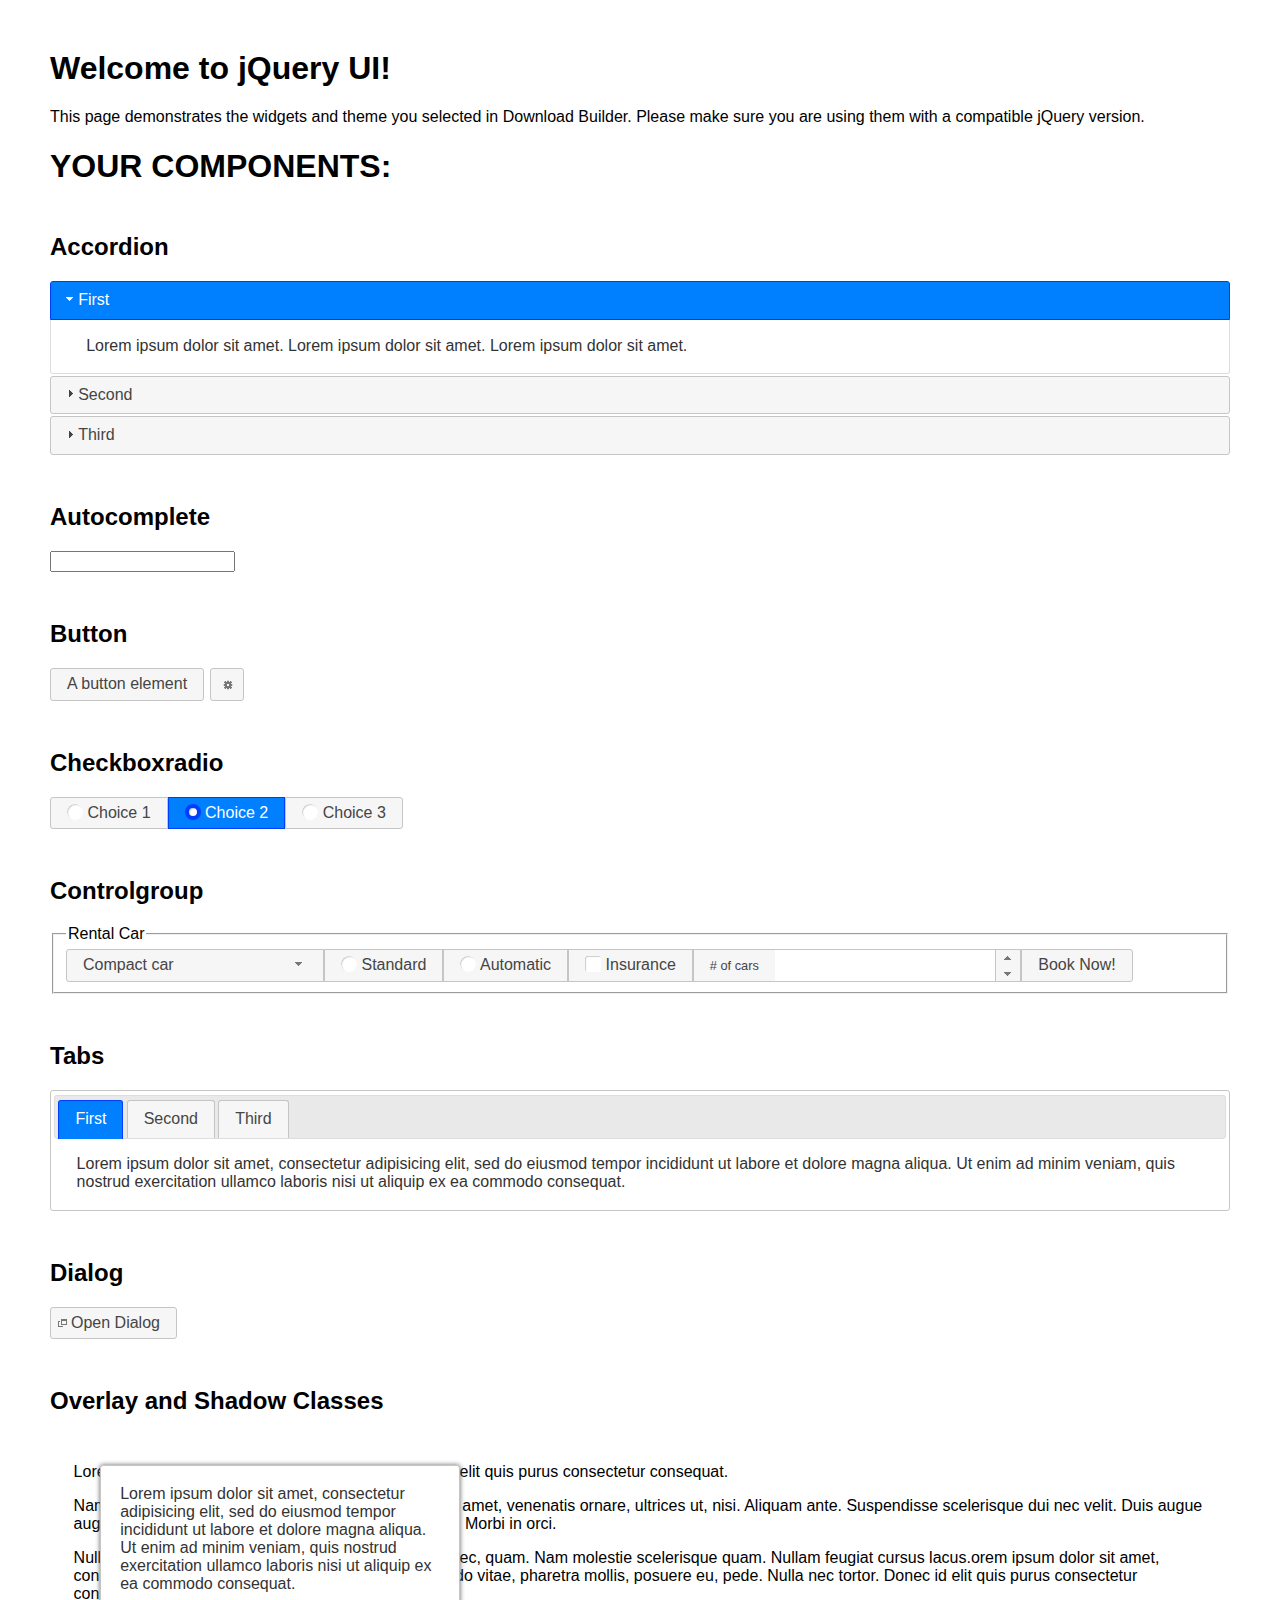
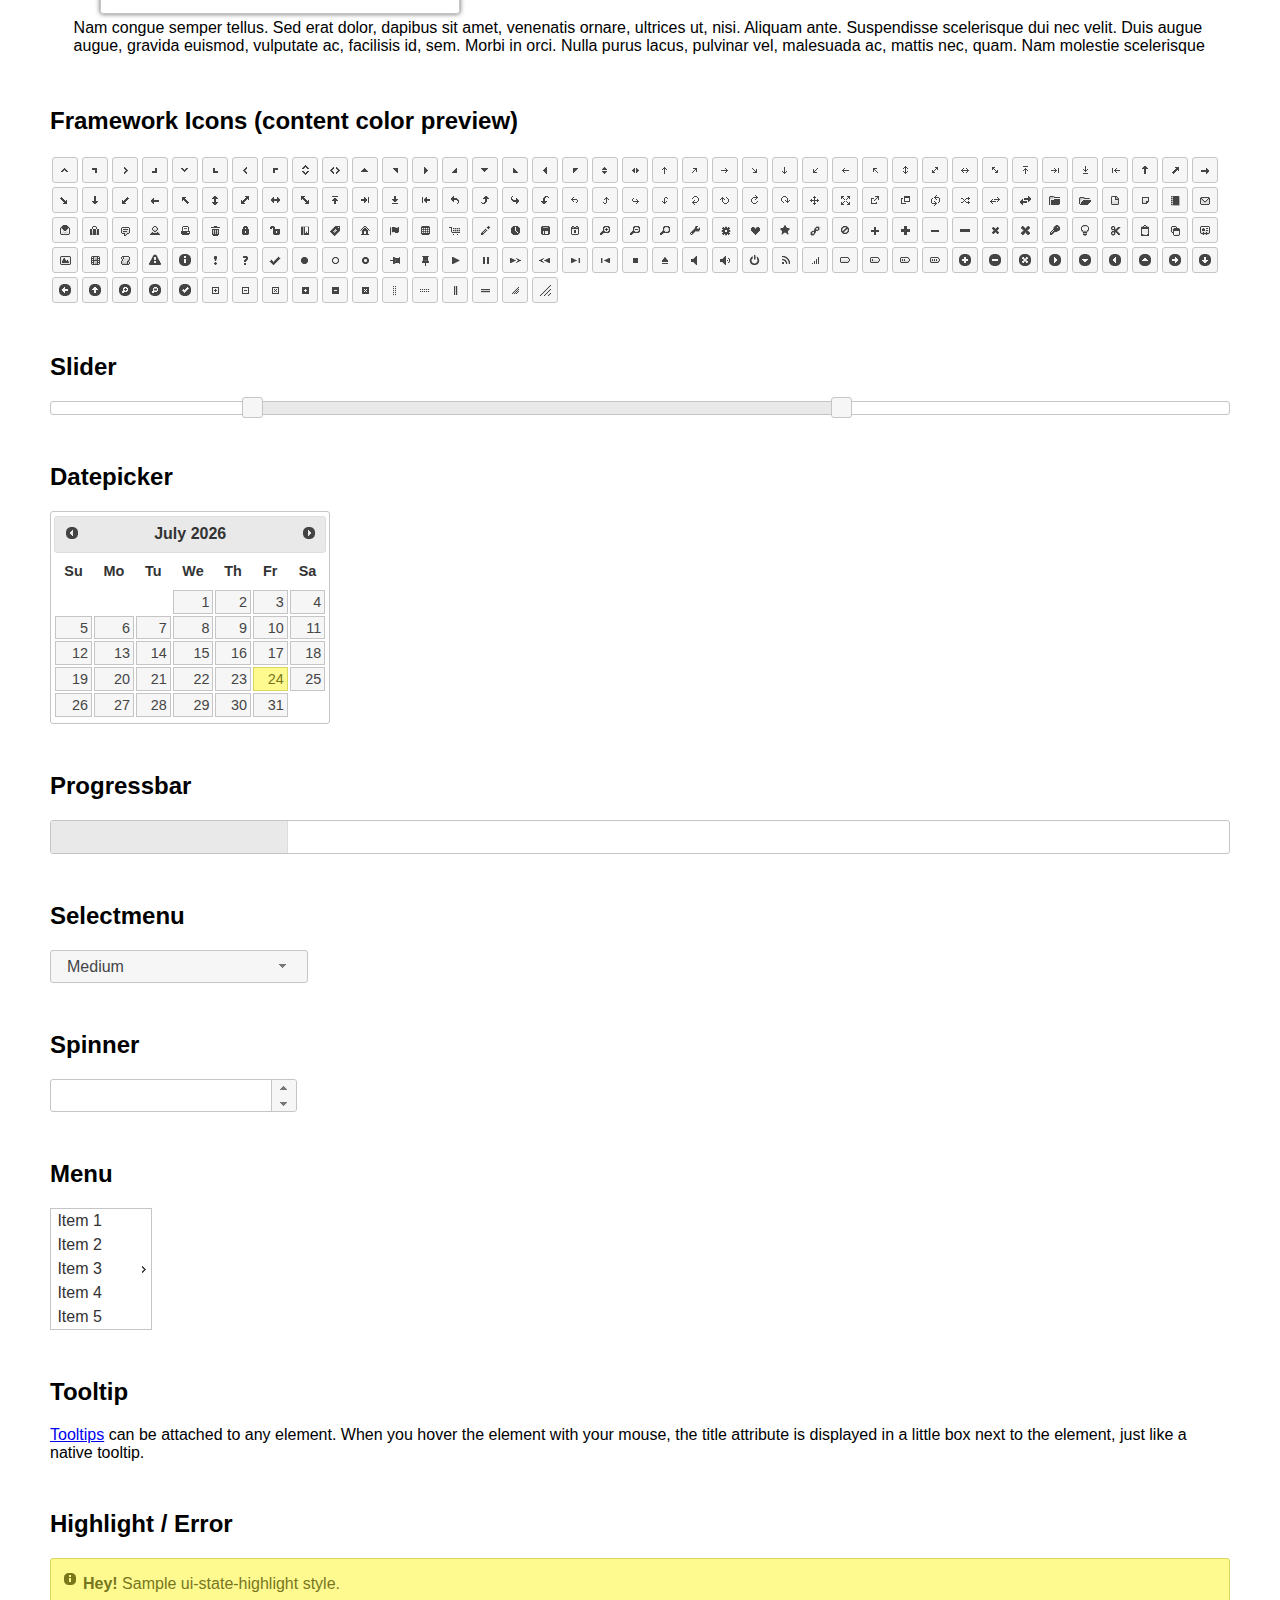
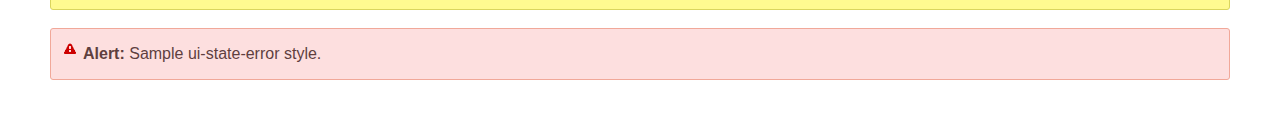
<file: js/jquery-ui-1.12.1/index.html>
<!doctype html>
<html lang="us">
<head>
	<meta charset="utf-8">
	<title>jQuery UI Example Page</title>
	<link href="jquery-ui.css" rel="stylesheet">
	<style>
	body{
		font-family: "Trebuchet MS", sans-serif;
		margin: 50px;
	}
	.demoHeaders {
		margin-top: 2em;
	}
	#dialog-link {
		padding: .4em 1em .4em 20px;
		text-decoration: none;
		position: relative;
	}
	#dialog-link span.ui-icon {
		margin: 0 5px 0 0;
		position: absolute;
		left: .2em;
		top: 50%;
		margin-top: -8px;
	}
	#icons {
		margin: 0;
		padding: 0;
	}
	#icons li {
		margin: 2px;
		position: relative;
		padding: 4px 0;
		cursor: pointer;
		float: left;
		list-style: none;
	}
	#icons span.ui-icon {
		float: left;
		margin: 0 4px;
	}
	.fakewindowcontain .ui-widget-overlay {
		position: absolute;
	}
	select {
		width: 200px;
	}
	</style>
</head>
<body>

<h1>Welcome to jQuery UI!</h1>

<div class="ui-widget">
	<p>This page demonstrates the widgets and theme you selected in Download Builder. Please make sure you are using them with a compatible jQuery version.</p>
</div>

<h1>YOUR COMPONENTS:</h1>


<!-- Accordion -->
<h2 class="demoHeaders">Accordion</h2>
<div id="accordion">
	<h3>First</h3>
	<div>Lorem ipsum dolor sit amet. Lorem ipsum dolor sit amet. Lorem ipsum dolor sit amet.</div>
	<h3>Second</h3>
	<div>Phasellus mattis tincidunt nibh.</div>
	<h3>Third</h3>
	<div>Nam dui erat, auctor a, dignissim quis.</div>
</div>



<!-- Autocomplete -->
<h2 class="demoHeaders">Autocomplete</h2>
<div>
	<input id="autocomplete" title="type &quot;a&quot;">
</div>



<!-- Button -->
<h2 class="demoHeaders">Button</h2>
<button id="button">A button element</button>
<button id="button-icon">An icon-only button</button>



<!-- Checkboxradio -->
<h2 class="demoHeaders">Checkboxradio</h2>
<form style="margin-top: 1em;">
	<div id="radioset">
		<input type="radio" id="radio1" name="radio"><label for="radio1">Choice 1</label>
		<input type="radio" id="radio2" name="radio" checked="checked"><label for="radio2">Choice 2</label>
		<input type="radio" id="radio3" name="radio"><label for="radio3">Choice 3</label>
	</div>
</form>



<!-- Controlgroup -->
<h2 class="demoHeaders">Controlgroup</h2>
<fieldset>
	<legend>Rental Car</legend>
	<div id="controlgroup">
		<select id="car-type">
			<option>Compact car</option>
			<option>Midsize car</option>
			<option>Full size car</option>
			<option>SUV</option>
			<option>Luxury</option>
			<option>Truck</option>
			<option>Van</option>
		</select>
		<label for="transmission-standard">Standard</label>
		<input type="radio" name="transmission" id="transmission-standard">
		<label for="transmission-automatic">Automatic</label>
		<input type="radio" name="transmission" id="transmission-automatic">
		<label for="insurance">Insurance</label>
		<input type="checkbox" name="insurance" id="insurance">
		<label for="horizontal-spinner" class="ui-controlgroup-label"># of cars</label>
		<input id="horizontal-spinner" class="ui-spinner-input">
		<button>Book Now!</button>
	</div>
</fieldset>



<!-- Tabs -->
<h2 class="demoHeaders">Tabs</h2>
<div id="tabs">
	<ul>
		<li><a href="#tabs-1">First</a></li>
		<li><a href="#tabs-2">Second</a></li>
		<li><a href="#tabs-3">Third</a></li>
	</ul>
	<div id="tabs-1">Lorem ipsum dolor sit amet, consectetur adipisicing elit, sed do eiusmod tempor incididunt ut labore et dolore magna aliqua. Ut enim ad minim veniam, quis nostrud exercitation ullamco laboris nisi ut aliquip ex ea commodo consequat.</div>
	<div id="tabs-2">Phasellus mattis tincidunt nibh. Cras orci urna, blandit id, pretium vel, aliquet ornare, felis. Maecenas scelerisque sem non nisl. Fusce sed lorem in enim dictum bibendum.</div>
	<div id="tabs-3">Nam dui erat, auctor a, dignissim quis, sollicitudin eu, felis. Pellentesque nisi urna, interdum eget, sagittis et, consequat vestibulum, lacus. Mauris porttitor ullamcorper augue.</div>
</div>



<h2 class="demoHeaders">Dialog</h2>
<p>
	<button id="dialog-link" class="ui-button ui-corner-all ui-widget">
		<span class="ui-icon ui-icon-newwin"></span>Open Dialog
	</button>
</p>

<h2 class="demoHeaders">Overlay and Shadow Classes</h2>
<div style="position: relative; width: 96%; height: 200px; padding:1% 2%; overflow:hidden;" class="fakewindowcontain">
	<p>Lorem ipsum dolor sit amet,  Nulla nec tortor. Donec id elit quis purus consectetur consequat. </p><p>Nam congue semper tellus. Sed erat dolor, dapibus sit amet, venenatis ornare, ultrices ut, nisi. Aliquam ante. Suspendisse scelerisque dui nec velit. Duis augue augue, gravida euismod, vulputate ac, facilisis id, sem. Morbi in orci. </p><p>Nulla purus lacus, pulvinar vel, malesuada ac, mattis nec, quam. Nam molestie scelerisque quam. Nullam feugiat cursus lacus.orem ipsum dolor sit amet, consectetur adipiscing elit. Donec libero risus, commodo vitae, pharetra mollis, posuere eu, pede. Nulla nec tortor. Donec id elit quis purus consectetur consequat. </p><p>Nam congue semper tellus. Sed erat dolor, dapibus sit amet, venenatis ornare, ultrices ut, nisi. Aliquam ante. Suspendisse scelerisque dui nec velit. Duis augue augue, gravida euismod, vulputate ac, facilisis id, sem. Morbi in orci. Nulla purus lacus, pulvinar vel, malesuada ac, mattis nec, quam. Nam molestie scelerisque quam. </p><p>Nullam feugiat cursus lacus.orem ipsum dolor sit amet, consectetur adipiscing elit. Donec libero risus, commodo vitae, pharetra mollis, posuere eu, pede. Nulla nec tortor. Donec id elit quis purus consectetur consequat. Nam congue semper tellus. Sed erat dolor, dapibus sit amet, venenatis ornare, ultrices ut, nisi. Aliquam ante. </p><p>Suspendisse scelerisque dui nec velit. Duis augue augue, gravida euismod, vulputate ac, facilisis id, sem. Morbi in orci. Nulla purus lacus, pulvinar vel, malesuada ac, mattis nec, quam. Nam molestie scelerisque quam. Nullam feugiat cursus lacus.orem ipsum dolor sit amet, consectetur adipiscing elit. Donec libero risus, commodo vitae, pharetra mollis, posuere eu, pede. Nulla nec tortor. Donec id elit quis purus consectetur consequat. Nam congue semper tellus. Sed erat dolor, dapibus sit amet, venenatis ornare, ultrices ut, nisi. </p>

	<!-- ui-dialog -->
	<div class="ui-widget-overlay ui-front"></div>
	<div style="position: absolute; width: 320px; left: 50px; top: 30px; padding: 1.2em" class="ui-widget ui-front ui-widget-content ui-corner-all ui-widget-shadow">
		Lorem ipsum dolor sit amet, consectetur adipisicing elit, sed do eiusmod tempor incididunt ut labore et dolore magna aliqua. Ut enim ad minim veniam, quis nostrud exercitation ullamco laboris nisi ut aliquip ex ea commodo consequat.
	</div>

</div>

<!-- ui-dialog -->
<div id="dialog" title="Dialog Title">
	<p>Lorem ipsum dolor sit amet, consectetur adipisicing elit, sed do eiusmod tempor incididunt ut labore et dolore magna aliqua. Ut enim ad minim veniam, quis nostrud exercitation ullamco laboris nisi ut aliquip ex ea commodo consequat.</p>
</div>



<h2 class="demoHeaders">Framework Icons (content color preview)</h2>
<ul id="icons" class="ui-widget ui-helper-clearfix">
	<li class="ui-state-default ui-corner-all" title=".ui-icon-caret-1-n"><span class="ui-icon ui-icon-caret-1-n"></span></li>
	<li class="ui-state-default ui-corner-all" title=".ui-icon-caret-1-ne"><span class="ui-icon ui-icon-caret-1-ne"></span></li>
	<li class="ui-state-default ui-corner-all" title=".ui-icon-caret-1-e"><span class="ui-icon ui-icon-caret-1-e"></span></li>
	<li class="ui-state-default ui-corner-all" title=".ui-icon-caret-1-se"><span class="ui-icon ui-icon-caret-1-se"></span></li>
	<li class="ui-state-default ui-corner-all" title=".ui-icon-caret-1-s"><span class="ui-icon ui-icon-caret-1-s"></span></li>
	<li class="ui-state-default ui-corner-all" title=".ui-icon-caret-1-sw"><span class="ui-icon ui-icon-caret-1-sw"></span></li>
	<li class="ui-state-default ui-corner-all" title=".ui-icon-caret-1-w"><span class="ui-icon ui-icon-caret-1-w"></span></li>
	<li class="ui-state-default ui-corner-all" title=".ui-icon-caret-1-nw"><span class="ui-icon ui-icon-caret-1-nw"></span></li>
	<li class="ui-state-default ui-corner-all" title=".ui-icon-caret-2-n-s"><span class="ui-icon ui-icon-caret-2-n-s"></span></li>
	<li class="ui-state-default ui-corner-all" title=".ui-icon-caret-2-e-w"><span class="ui-icon ui-icon-caret-2-e-w"></span></li>
	<li class="ui-state-default ui-corner-all" title=".ui-icon-triangle-1-n"><span class="ui-icon ui-icon-triangle-1-n"></span></li>
	<li class="ui-state-default ui-corner-all" title=".ui-icon-triangle-1-ne"><span class="ui-icon ui-icon-triangle-1-ne"></span></li>
	<li class="ui-state-default ui-corner-all" title=".ui-icon-triangle-1-e"><span class="ui-icon ui-icon-triangle-1-e"></span></li>
	<li class="ui-state-default ui-corner-all" title=".ui-icon-triangle-1-se"><span class="ui-icon ui-icon-triangle-1-se"></span></li>
	<li class="ui-state-default ui-corner-all" title=".ui-icon-triangle-1-s"><span class="ui-icon ui-icon-triangle-1-s"></span></li>
	<li class="ui-state-default ui-corner-all" title=".ui-icon-triangle-1-sw"><span class="ui-icon ui-icon-triangle-1-sw"></span></li>
	<li class="ui-state-default ui-corner-all" title=".ui-icon-triangle-1-w"><span class="ui-icon ui-icon-triangle-1-w"></span></li>
	<li class="ui-state-default ui-corner-all" title=".ui-icon-triangle-1-nw"><span class="ui-icon ui-icon-triangle-1-nw"></span></li>
	<li class="ui-state-default ui-corner-all" title=".ui-icon-triangle-2-n-s"><span class="ui-icon ui-icon-triangle-2-n-s"></span></li>
	<li class="ui-state-default ui-corner-all" title=".ui-icon-triangle-2-e-w"><span class="ui-icon ui-icon-triangle-2-e-w"></span></li>
	<li class="ui-state-default ui-corner-all" title=".ui-icon-arrow-1-n"><span class="ui-icon ui-icon-arrow-1-n"></span></li>
	<li class="ui-state-default ui-corner-all" title=".ui-icon-arrow-1-ne"><span class="ui-icon ui-icon-arrow-1-ne"></span></li>
	<li class="ui-state-default ui-corner-all" title=".ui-icon-arrow-1-e"><span class="ui-icon ui-icon-arrow-1-e"></span></li>
	<li class="ui-state-default ui-corner-all" title=".ui-icon-arrow-1-se"><span class="ui-icon ui-icon-arrow-1-se"></span></li>
	<li class="ui-state-default ui-corner-all" title=".ui-icon-arrow-1-s"><span class="ui-icon ui-icon-arrow-1-s"></span></li>
	<li class="ui-state-default ui-corner-all" title=".ui-icon-arrow-1-sw"><span class="ui-icon ui-icon-arrow-1-sw"></span></li>
	<li class="ui-state-default ui-corner-all" title=".ui-icon-arrow-1-w"><span class="ui-icon ui-icon-arrow-1-w"></span></li>
	<li class="ui-state-default ui-corner-all" title=".ui-icon-arrow-1-nw"><span class="ui-icon ui-icon-arrow-1-nw"></span></li>
	<li class="ui-state-default ui-corner-all" title=".ui-icon-arrow-2-n-s"><span class="ui-icon ui-icon-arrow-2-n-s"></span></li>
	<li class="ui-state-default ui-corner-all" title=".ui-icon-arrow-2-ne-sw"><span class="ui-icon ui-icon-arrow-2-ne-sw"></span></li>
	<li class="ui-state-default ui-corner-all" title=".ui-icon-arrow-2-e-w"><span class="ui-icon ui-icon-arrow-2-e-w"></span></li>
	<li class="ui-state-default ui-corner-all" title=".ui-icon-arrow-2-se-nw"><span class="ui-icon ui-icon-arrow-2-se-nw"></span></li>
	<li class="ui-state-default ui-corner-all" title=".ui-icon-arrowstop-1-n"><span class="ui-icon ui-icon-arrowstop-1-n"></span></li>
	<li class="ui-state-default ui-corner-all" title=".ui-icon-arrowstop-1-e"><span class="ui-icon ui-icon-arrowstop-1-e"></span></li>
	<li class="ui-state-default ui-corner-all" title=".ui-icon-arrowstop-1-s"><span class="ui-icon ui-icon-arrowstop-1-s"></span></li>
	<li class="ui-state-default ui-corner-all" title=".ui-icon-arrowstop-1-w"><span class="ui-icon ui-icon-arrowstop-1-w"></span></li>
	<li class="ui-state-default ui-corner-all" title=".ui-icon-arrowthick-1-n"><span class="ui-icon ui-icon-arrowthick-1-n"></span></li>
	<li class="ui-state-default ui-corner-all" title=".ui-icon-arrowthick-1-ne"><span class="ui-icon ui-icon-arrowthick-1-ne"></span></li>
	<li class="ui-state-default ui-corner-all" title=".ui-icon-arrowthick-1-e"><span class="ui-icon ui-icon-arrowthick-1-e"></span></li>
	<li class="ui-state-default ui-corner-all" title=".ui-icon-arrowthick-1-se"><span class="ui-icon ui-icon-arrowthick-1-se"></span></li>
	<li class="ui-state-default ui-corner-all" title=".ui-icon-arrowthick-1-s"><span class="ui-icon ui-icon-arrowthick-1-s"></span></li>
	<li class="ui-state-default ui-corner-all" title=".ui-icon-arrowthick-1-sw"><span class="ui-icon ui-icon-arrowthick-1-sw"></span></li>
	<li class="ui-state-default ui-corner-all" title=".ui-icon-arrowthick-1-w"><span class="ui-icon ui-icon-arrowthick-1-w"></span></li>
	<li class="ui-state-default ui-corner-all" title=".ui-icon-arrowthick-1-nw"><span class="ui-icon ui-icon-arrowthick-1-nw"></span></li>
	<li class="ui-state-default ui-corner-all" title=".ui-icon-arrowthick-2-n-s"><span class="ui-icon ui-icon-arrowthick-2-n-s"></span></li>
	<li class="ui-state-default ui-corner-all" title=".ui-icon-arrowthick-2-ne-sw"><span class="ui-icon ui-icon-arrowthick-2-ne-sw"></span></li>
	<li class="ui-state-default ui-corner-all" title=".ui-icon-arrowthick-2-e-w"><span class="ui-icon ui-icon-arrowthick-2-e-w"></span></li>
	<li class="ui-state-default ui-corner-all" title=".ui-icon-arrowthick-2-se-nw"><span class="ui-icon ui-icon-arrowthick-2-se-nw"></span></li>
	<li class="ui-state-default ui-corner-all" title=".ui-icon-arrowthickstop-1-n"><span class="ui-icon ui-icon-arrowthickstop-1-n"></span></li>
	<li class="ui-state-default ui-corner-all" title=".ui-icon-arrowthickstop-1-e"><span class="ui-icon ui-icon-arrowthickstop-1-e"></span></li>
	<li class="ui-state-default ui-corner-all" title=".ui-icon-arrowthickstop-1-s"><span class="ui-icon ui-icon-arrowthickstop-1-s"></span></li>
	<li class="ui-state-default ui-corner-all" title=".ui-icon-arrowthickstop-1-w"><span class="ui-icon ui-icon-arrowthickstop-1-w"></span></li>
	<li class="ui-state-default ui-corner-all" title=".ui-icon-arrowreturnthick-1-w"><span class="ui-icon ui-icon-arrowreturnthick-1-w"></span></li>
	<li class="ui-state-default ui-corner-all" title=".ui-icon-arrowreturnthick-1-n"><span class="ui-icon ui-icon-arrowreturnthick-1-n"></span></li>
	<li class="ui-state-default ui-corner-all" title=".ui-icon-arrowreturnthick-1-e"><span class="ui-icon ui-icon-arrowreturnthick-1-e"></span></li>
	<li class="ui-state-default ui-corner-all" title=".ui-icon-arrowreturnthick-1-s"><span class="ui-icon ui-icon-arrowreturnthick-1-s"></span></li>
	<li class="ui-state-default ui-corner-all" title=".ui-icon-arrowreturn-1-w"><span class="ui-icon ui-icon-arrowreturn-1-w"></span></li>
	<li class="ui-state-default ui-corner-all" title=".ui-icon-arrowreturn-1-n"><span class="ui-icon ui-icon-arrowreturn-1-n"></span></li>
	<li class="ui-state-default ui-corner-all" title=".ui-icon-arrowreturn-1-e"><span class="ui-icon ui-icon-arrowreturn-1-e"></span></li>
	<li class="ui-state-default ui-corner-all" title=".ui-icon-arrowreturn-1-s"><span class="ui-icon ui-icon-arrowreturn-1-s"></span></li>
	<li class="ui-state-default ui-corner-all" title=".ui-icon-arrowrefresh-1-w"><span class="ui-icon ui-icon-arrowrefresh-1-w"></span></li>
	<li class="ui-state-default ui-corner-all" title=".ui-icon-arrowrefresh-1-n"><span class="ui-icon ui-icon-arrowrefresh-1-n"></span></li>
	<li class="ui-state-default ui-corner-all" title=".ui-icon-arrowrefresh-1-e"><span class="ui-icon ui-icon-arrowrefresh-1-e"></span></li>
	<li class="ui-state-default ui-corner-all" title=".ui-icon-arrowrefresh-1-s"><span class="ui-icon ui-icon-arrowrefresh-1-s"></span></li>
	<li class="ui-state-default ui-corner-all" title=".ui-icon-arrow-4"><span class="ui-icon ui-icon-arrow-4"></span></li>
	<li class="ui-state-default ui-corner-all" title=".ui-icon-arrow-4-diag"><span class="ui-icon ui-icon-arrow-4-diag"></span></li>
	<li class="ui-state-default ui-corner-all" title=".ui-icon-extlink"><span class="ui-icon ui-icon-extlink"></span></li>
	<li class="ui-state-default ui-corner-all" title=".ui-icon-newwin"><span class="ui-icon ui-icon-newwin"></span></li>
	<li class="ui-state-default ui-corner-all" title=".ui-icon-refresh"><span class="ui-icon ui-icon-refresh"></span></li>
	<li class="ui-state-default ui-corner-all" title=".ui-icon-shuffle"><span class="ui-icon ui-icon-shuffle"></span></li>
	<li class="ui-state-default ui-corner-all" title=".ui-icon-transfer-e-w"><span class="ui-icon ui-icon-transfer-e-w"></span></li>
	<li class="ui-state-default ui-corner-all" title=".ui-icon-transferthick-e-w"><span class="ui-icon ui-icon-transferthick-e-w"></span></li>
	<li class="ui-state-default ui-corner-all" title=".ui-icon-folder-collapsed"><span class="ui-icon ui-icon-folder-collapsed"></span></li>
	<li class="ui-state-default ui-corner-all" title=".ui-icon-folder-open"><span class="ui-icon ui-icon-folder-open"></span></li>
	<li class="ui-state-default ui-corner-all" title=".ui-icon-document"><span class="ui-icon ui-icon-document"></span></li>
	<li class="ui-state-default ui-corner-all" title=".ui-icon-document-b"><span class="ui-icon ui-icon-document-b"></span></li>
	<li class="ui-state-default ui-corner-all" title=".ui-icon-note"><span class="ui-icon ui-icon-note"></span></li>
	<li class="ui-state-default ui-corner-all" title=".ui-icon-mail-closed"><span class="ui-icon ui-icon-mail-closed"></span></li>
	<li class="ui-state-default ui-corner-all" title=".ui-icon-mail-open"><span class="ui-icon ui-icon-mail-open"></span></li>
	<li class="ui-state-default ui-corner-all" title=".ui-icon-suitcase"><span class="ui-icon ui-icon-suitcase"></span></li>
	<li class="ui-state-default ui-corner-all" title=".ui-icon-comment"><span class="ui-icon ui-icon-comment"></span></li>
	<li class="ui-state-default ui-corner-all" title=".ui-icon-person"><span class="ui-icon ui-icon-person"></span></li>
	<li class="ui-state-default ui-corner-all" title=".ui-icon-print"><span class="ui-icon ui-icon-print"></span></li>
	<li class="ui-state-default ui-corner-all" title=".ui-icon-trash"><span class="ui-icon ui-icon-trash"></span></li>
	<li class="ui-state-default ui-corner-all" title=".ui-icon-locked"><span class="ui-icon ui-icon-locked"></span></li>
	<li class="ui-state-default ui-corner-all" title=".ui-icon-unlocked"><span class="ui-icon ui-icon-unlocked"></span></li>
	<li class="ui-state-default ui-corner-all" title=".ui-icon-bookmark"><span class="ui-icon ui-icon-bookmark"></span></li>
	<li class="ui-state-default ui-corner-all" title=".ui-icon-tag"><span class="ui-icon ui-icon-tag"></span></li>
	<li class="ui-state-default ui-corner-all" title=".ui-icon-home"><span class="ui-icon ui-icon-home"></span></li>
	<li class="ui-state-default ui-corner-all" title=".ui-icon-flag"><span class="ui-icon ui-icon-flag"></span></li>
	<li class="ui-state-default ui-corner-all" title=".ui-icon-calculator"><span class="ui-icon ui-icon-calculator"></span></li>
	<li class="ui-state-default ui-corner-all" title=".ui-icon-cart"><span class="ui-icon ui-icon-cart"></span></li>
	<li class="ui-state-default ui-corner-all" title=".ui-icon-pencil"><span class="ui-icon ui-icon-pencil"></span></li>
	<li class="ui-state-default ui-corner-all" title=".ui-icon-clock"><span class="ui-icon ui-icon-clock"></span></li>
	<li class="ui-state-default ui-corner-all" title=".ui-icon-disk"><span class="ui-icon ui-icon-disk"></span></li>
	<li class="ui-state-default ui-corner-all" title=".ui-icon-calendar"><span class="ui-icon ui-icon-calendar"></span></li>
	<li class="ui-state-default ui-corner-all" title=".ui-icon-zoomin"><span class="ui-icon ui-icon-zoomin"></span></li>
	<li class="ui-state-default ui-corner-all" title=".ui-icon-zoomout"><span class="ui-icon ui-icon-zoomout"></span></li>
	<li class="ui-state-default ui-corner-all" title=".ui-icon-search"><span class="ui-icon ui-icon-search"></span></li>
	<li class="ui-state-default ui-corner-all" title=".ui-icon-wrench"><span class="ui-icon ui-icon-wrench"></span></li>
	<li class="ui-state-default ui-corner-all" title=".ui-icon-gear"><span class="ui-icon ui-icon-gear"></span></li>
	<li class="ui-state-default ui-corner-all" title=".ui-icon-heart"><span class="ui-icon ui-icon-heart"></span></li>
	<li class="ui-state-default ui-corner-all" title=".ui-icon-star"><span class="ui-icon ui-icon-star"></span></li>
	<li class="ui-state-default ui-corner-all" title=".ui-icon-link"><span class="ui-icon ui-icon-link"></span></li>
	<li class="ui-state-default ui-corner-all" title=".ui-icon-cancel"><span class="ui-icon ui-icon-cancel"></span></li>
	<li class="ui-state-default ui-corner-all" title=".ui-icon-plus"><span class="ui-icon ui-icon-plus"></span></li>
	<li class="ui-state-default ui-corner-all" title=".ui-icon-plusthick"><span class="ui-icon ui-icon-plusthick"></span></li>
	<li class="ui-state-default ui-corner-all" title=".ui-icon-minus"><span class="ui-icon ui-icon-minus"></span></li>
	<li class="ui-state-default ui-corner-all" title=".ui-icon-minusthick"><span class="ui-icon ui-icon-minusthick"></span></li>
	<li class="ui-state-default ui-corner-all" title=".ui-icon-close"><span class="ui-icon ui-icon-close"></span></li>
	<li class="ui-state-default ui-corner-all" title=".ui-icon-closethick"><span class="ui-icon ui-icon-closethick"></span></li>
	<li class="ui-state-default ui-corner-all" title=".ui-icon-key"><span class="ui-icon ui-icon-key"></span></li>
	<li class="ui-state-default ui-corner-all" title=".ui-icon-lightbulb"><span class="ui-icon ui-icon-lightbulb"></span></li>
	<li class="ui-state-default ui-corner-all" title=".ui-icon-scissors"><span class="ui-icon ui-icon-scissors"></span></li>
	<li class="ui-state-default ui-corner-all" title=".ui-icon-clipboard"><span class="ui-icon ui-icon-clipboard"></span></li>
	<li class="ui-state-default ui-corner-all" title=".ui-icon-copy"><span class="ui-icon ui-icon-copy"></span></li>
	<li class="ui-state-default ui-corner-all" title=".ui-icon-contact"><span class="ui-icon ui-icon-contact"></span></li>
	<li class="ui-state-default ui-corner-all" title=".ui-icon-image"><span class="ui-icon ui-icon-image"></span></li>
	<li class="ui-state-default ui-corner-all" title=".ui-icon-video"><span class="ui-icon ui-icon-video"></span></li>
	<li class="ui-state-default ui-corner-all" title=".ui-icon-script"><span class="ui-icon ui-icon-script"></span></li>
	<li class="ui-state-default ui-corner-all" title=".ui-icon-alert"><span class="ui-icon ui-icon-alert"></span></li>
	<li class="ui-state-default ui-corner-all" title=".ui-icon-info"><span class="ui-icon ui-icon-info"></span></li>
	<li class="ui-state-default ui-corner-all" title=".ui-icon-notice"><span class="ui-icon ui-icon-notice"></span></li>
	<li class="ui-state-default ui-corner-all" title=".ui-icon-help"><span class="ui-icon ui-icon-help"></span></li>
	<li class="ui-state-default ui-corner-all" title=".ui-icon-check"><span class="ui-icon ui-icon-check"></span></li>
	<li class="ui-state-default ui-corner-all" title=".ui-icon-bullet"><span class="ui-icon ui-icon-bullet"></span></li>
	<li class="ui-state-default ui-corner-all" title=".ui-icon-radio-off"><span class="ui-icon ui-icon-radio-off"></span></li>
	<li class="ui-state-default ui-corner-all" title=".ui-icon-radio-on"><span class="ui-icon ui-icon-radio-on"></span></li>
	<li class="ui-state-default ui-corner-all" title=".ui-icon-pin-w"><span class="ui-icon ui-icon-pin-w"></span></li>
	<li class="ui-state-default ui-corner-all" title=".ui-icon-pin-s"><span class="ui-icon ui-icon-pin-s"></span></li>
	<li class="ui-state-default ui-corner-all" title=".ui-icon-play"><span class="ui-icon ui-icon-play"></span></li>
	<li class="ui-state-default ui-corner-all" title=".ui-icon-pause"><span class="ui-icon ui-icon-pause"></span></li>
	<li class="ui-state-default ui-corner-all" title=".ui-icon-seek-next"><span class="ui-icon ui-icon-seek-next"></span></li>
	<li class="ui-state-default ui-corner-all" title=".ui-icon-seek-prev"><span class="ui-icon ui-icon-seek-prev"></span></li>
	<li class="ui-state-default ui-corner-all" title=".ui-icon-seek-end"><span class="ui-icon ui-icon-seek-end"></span></li>
	<li class="ui-state-default ui-corner-all" title=".ui-icon-seek-first"><span class="ui-icon ui-icon-seek-first"></span></li>
	<li class="ui-state-default ui-corner-all" title=".ui-icon-stop"><span class="ui-icon ui-icon-stop"></span></li>
	<li class="ui-state-default ui-corner-all" title=".ui-icon-eject"><span class="ui-icon ui-icon-eject"></span></li>
	<li class="ui-state-default ui-corner-all" title=".ui-icon-volume-off"><span class="ui-icon ui-icon-volume-off"></span></li>
	<li class="ui-state-default ui-corner-all" title=".ui-icon-volume-on"><span class="ui-icon ui-icon-volume-on"></span></li>
	<li class="ui-state-default ui-corner-all" title=".ui-icon-power"><span class="ui-icon ui-icon-power"></span></li>
	<li class="ui-state-default ui-corner-all" title=".ui-icon-signal-diag"><span class="ui-icon ui-icon-signal-diag"></span></li>
	<li class="ui-state-default ui-corner-all" title=".ui-icon-signal"><span class="ui-icon ui-icon-signal"></span></li>
	<li class="ui-state-default ui-corner-all" title=".ui-icon-battery-0"><span class="ui-icon ui-icon-battery-0"></span></li>
	<li class="ui-state-default ui-corner-all" title=".ui-icon-battery-1"><span class="ui-icon ui-icon-battery-1"></span></li>
	<li class="ui-state-default ui-corner-all" title=".ui-icon-battery-2"><span class="ui-icon ui-icon-battery-2"></span></li>
	<li class="ui-state-default ui-corner-all" title=".ui-icon-battery-3"><span class="ui-icon ui-icon-battery-3"></span></li>
	<li class="ui-state-default ui-corner-all" title=".ui-icon-circle-plus"><span class="ui-icon ui-icon-circle-plus"></span></li>
	<li class="ui-state-default ui-corner-all" title=".ui-icon-circle-minus"><span class="ui-icon ui-icon-circle-minus"></span></li>
	<li class="ui-state-default ui-corner-all" title=".ui-icon-circle-close"><span class="ui-icon ui-icon-circle-close"></span></li>
	<li class="ui-state-default ui-corner-all" title=".ui-icon-circle-triangle-e"><span class="ui-icon ui-icon-circle-triangle-e"></span></li>
	<li class="ui-state-default ui-corner-all" title=".ui-icon-circle-triangle-s"><span class="ui-icon ui-icon-circle-triangle-s"></span></li>
	<li class="ui-state-default ui-corner-all" title=".ui-icon-circle-triangle-w"><span class="ui-icon ui-icon-circle-triangle-w"></span></li>
	<li class="ui-state-default ui-corner-all" title=".ui-icon-circle-triangle-n"><span class="ui-icon ui-icon-circle-triangle-n"></span></li>
	<li class="ui-state-default ui-corner-all" title=".ui-icon-circle-arrow-e"><span class="ui-icon ui-icon-circle-arrow-e"></span></li>
	<li class="ui-state-default ui-corner-all" title=".ui-icon-circle-arrow-s"><span class="ui-icon ui-icon-circle-arrow-s"></span></li>
	<li class="ui-state-default ui-corner-all" title=".ui-icon-circle-arrow-w"><span class="ui-icon ui-icon-circle-arrow-w"></span></li>
	<li class="ui-state-default ui-corner-all" title=".ui-icon-circle-arrow-n"><span class="ui-icon ui-icon-circle-arrow-n"></span></li>
	<li class="ui-state-default ui-corner-all" title=".ui-icon-circle-zoomin"><span class="ui-icon ui-icon-circle-zoomin"></span></li>
	<li class="ui-state-default ui-corner-all" title=".ui-icon-circle-zoomout"><span class="ui-icon ui-icon-circle-zoomout"></span></li>
	<li class="ui-state-default ui-corner-all" title=".ui-icon-circle-check"><span class="ui-icon ui-icon-circle-check"></span></li>
	<li class="ui-state-default ui-corner-all" title=".ui-icon-circlesmall-plus"><span class="ui-icon ui-icon-circlesmall-plus"></span></li>
	<li class="ui-state-default ui-corner-all" title=".ui-icon-circlesmall-minus"><span class="ui-icon ui-icon-circlesmall-minus"></span></li>
	<li class="ui-state-default ui-corner-all" title=".ui-icon-circlesmall-close"><span class="ui-icon ui-icon-circlesmall-close"></span></li>
	<li class="ui-state-default ui-corner-all" title=".ui-icon-squaresmall-plus"><span class="ui-icon ui-icon-squaresmall-plus"></span></li>
	<li class="ui-state-default ui-corner-all" title=".ui-icon-squaresmall-minus"><span class="ui-icon ui-icon-squaresmall-minus"></span></li>
	<li class="ui-state-default ui-corner-all" title=".ui-icon-squaresmall-close"><span class="ui-icon ui-icon-squaresmall-close"></span></li>
	<li class="ui-state-default ui-corner-all" title=".ui-icon-grip-dotted-vertical"><span class="ui-icon ui-icon-grip-dotted-vertical"></span></li>
	<li class="ui-state-default ui-corner-all" title=".ui-icon-grip-dotted-horizontal"><span class="ui-icon ui-icon-grip-dotted-horizontal"></span></li>
	<li class="ui-state-default ui-corner-all" title=".ui-icon-grip-solid-vertical"><span class="ui-icon ui-icon-grip-solid-vertical"></span></li>
	<li class="ui-state-default ui-corner-all" title=".ui-icon-grip-solid-horizontal"><span class="ui-icon ui-icon-grip-solid-horizontal"></span></li>
	<li class="ui-state-default ui-corner-all" title=".ui-icon-gripsmall-diagonal-se"><span class="ui-icon ui-icon-gripsmall-diagonal-se"></span></li>
	<li class="ui-state-default ui-corner-all" title=".ui-icon-grip-diagonal-se"><span class="ui-icon ui-icon-grip-diagonal-se"></span></li>
</ul>


<!-- Slider -->
<h2 class="demoHeaders">Slider</h2>
<div id="slider"></div>



<!-- Datepicker -->
<h2 class="demoHeaders">Datepicker</h2>
<div id="datepicker"></div>



<!-- Progressbar -->
<h2 class="demoHeaders">Progressbar</h2>
<div id="progressbar"></div>



<!-- Progressbar -->
<h2 class="demoHeaders">Selectmenu</h2>
<select id="selectmenu">
	<option>Slower</option>
	<option>Slow</option>
	<option selected="selected">Medium</option>
	<option>Fast</option>
	<option>Faster</option>
</select>



<!-- Spinner -->
<h2 class="demoHeaders">Spinner</h2>
<input id="spinner">



<!-- Menu -->
<h2 class="demoHeaders">Menu</h2>
<ul style="width:100px;" id="menu">
	<li><div>Item 1</div></li>
	<li><div>Item 2</div></li>
	<li><div>Item 3</div>
		<ul>
			<li><div>Item 3-1</div></li>
			<li><div>Item 3-2</div></li>
			<li><div>Item 3-3</div></li>
			<li><div>Item 3-4</div></li>
			<li><div>Item 3-5</div></li>
		</ul>
	</li>
	<li><div>Item 4</div></li>
	<li><div>Item 5</div></li>
</ul>



<!-- Tooltip -->
<h2 class="demoHeaders">Tooltip</h2>
<p id="tooltip">
	<a href="#" title="That&apos;s what this widget is">Tooltips</a> can be attached to any element. When you hover
the element with your mouse, the title attribute is displayed in a little box next to the element, just like a native tooltip.
</p>


<!-- Highlight / Error -->
<h2 class="demoHeaders">Highlight / Error</h2>
<div class="ui-widget">
	<div class="ui-state-highlight ui-corner-all" style="margin-top: 20px; padding: 0 .7em;">
		<p><span class="ui-icon ui-icon-info" style="float: left; margin-right: .3em;"></span>
		<strong>Hey!</strong> Sample ui-state-highlight style.</p>
	</div>
</div>
<br>
<div class="ui-widget">
	<div class="ui-state-error ui-corner-all" style="padding: 0 .7em;">
		<p><span class="ui-icon ui-icon-alert" style="float: left; margin-right: .3em;"></span>
		<strong>Alert:</strong> Sample ui-state-error style.</p>
	</div>
</div>

<script src="external/jquery/jquery.js"></script>
<script src="jquery-ui.js"></script>
<script>

$( "#accordion" ).accordion();



var availableTags = [
	"ActionScript",
	"AppleScript",
	"Asp",
	"BASIC",
	"C",
	"C++",
	"Clojure",
	"COBOL",
	"ColdFusion",
	"Erlang",
	"Fortran",
	"Groovy",
	"Haskell",
	"Java",
	"JavaScript",
	"Lisp",
	"Perl",
	"PHP",
	"Python",
	"Ruby",
	"Scala",
	"Scheme"
];
$( "#autocomplete" ).autocomplete({
	source: availableTags
});



$( "#button" ).button();
$( "#button-icon" ).button({
	icon: "ui-icon-gear",
	showLabel: false
});



$( "#radioset" ).buttonset();



$( "#controlgroup" ).controlgroup();



$( "#tabs" ).tabs();



$( "#dialog" ).dialog({
	autoOpen: false,
	width: 400,
	buttons: [
		{
			text: "Ok",
			click: function() {
				$( this ).dialog( "close" );
			}
		},
		{
			text: "Cancel",
			click: function() {
				$( this ).dialog( "close" );
			}
		}
	]
});

// Link to open the dialog
$( "#dialog-link" ).click(function( event ) {
	$( "#dialog" ).dialog( "open" );
	event.preventDefault();
});



$( "#datepicker" ).datepicker({
	inline: true
});



$( "#slider" ).slider({
	range: true,
	values: [ 17, 67 ]
});



$( "#progressbar" ).progressbar({
	value: 20
});



$( "#spinner" ).spinner();



$( "#menu" ).menu();



$( "#tooltip" ).tooltip();



$( "#selectmenu" ).selectmenu();


// Hover states on the static widgets
$( "#dialog-link, #icons li" ).hover(
	function() {
		$( this ).addClass( "ui-state-hover" );
	},
	function() {
		$( this ).removeClass( "ui-state-hover" );
	}
);
</script>
</body>
</html>
</file>
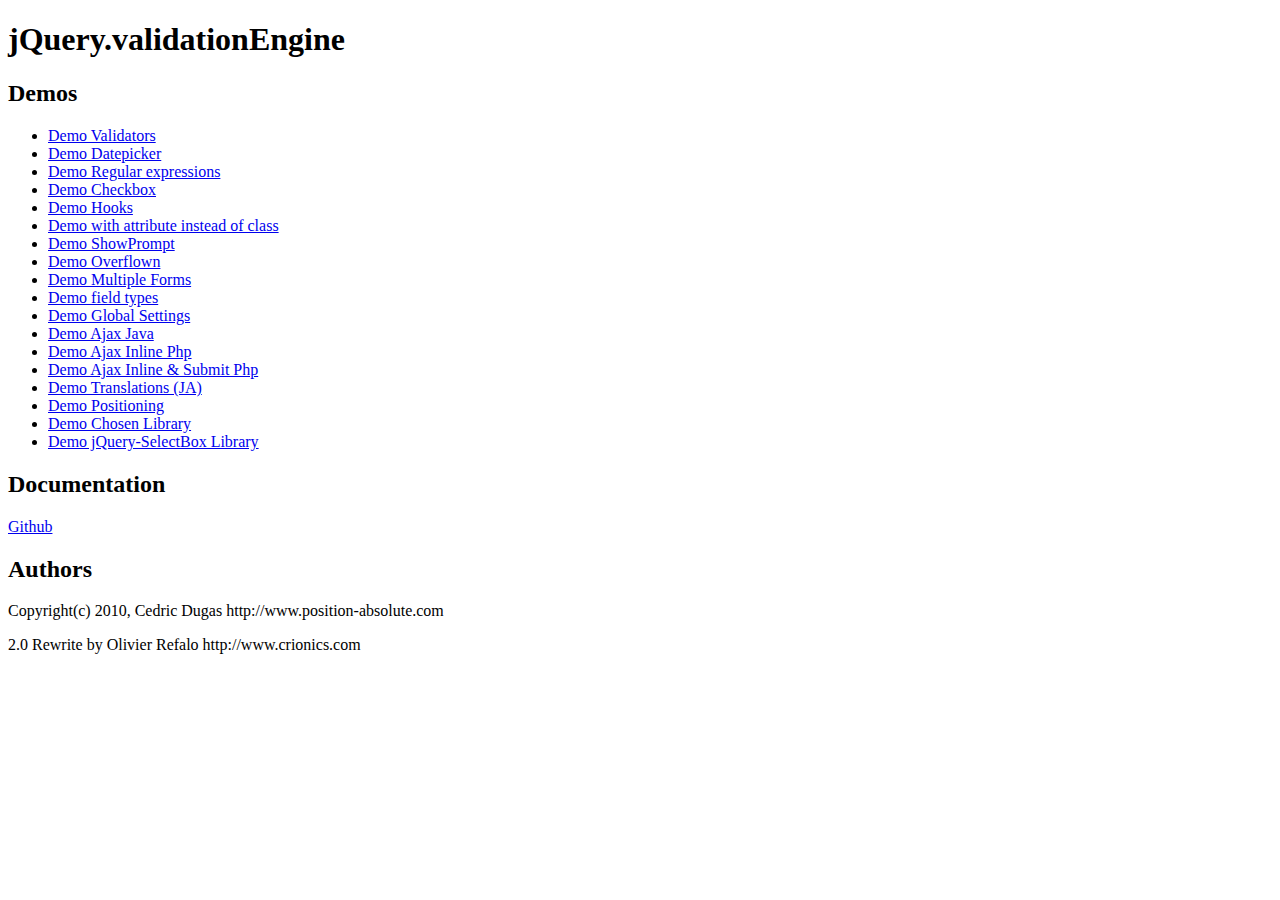
<file: js/jquery-validation/index.html>
<!DOCTYPE html PUBLIC "-//W3C//DTD XHTML 1.0 Strict//EN" "http://www.w3.org/TR/xhtml1/DTD/xhtml1-strict.dtd">
<html>
<head>
	<meta http-equiv="Content-type" content="text/html; charset=utf-8" />
	<title>JQuery Validation Engine</title>
</head>
<body>
	<h1>jQuery.validationEngine</h1>
	<h2>Demos</h2>
	<ul>
		<li>
			<a href="demos/demoValidators.html">Demo Validators</a>
		</li>
		<li>
			<a href="demos/demoDatepicker.html">Demo Datepicker</a>
		</li>
		<li>
			<a href="demos/demoRegExp.html">Demo Regular expressions</a>
		</li>
		<li>
			<a href="demos/demoCheckBox.html">Demo Checkbox</a>
		</li>
		<li>
			<a href="demos/demoHooks.html">Demo Hooks</a>
		</li>
		<li>
			<a href="demos/demoAttr.html">Demo with attribute instead of class</a>
		</li>
		<li>
			<a href="demos/demoShowPrompt.html">Demo ShowPrompt</a>
		</li>
		<li>
			<a href="demos/demoOverflown.html">Demo Overflown</a>
		</li>
		<li>
			<a href="demos/demoMultipleForms.html">Demo Multiple Forms</a>
		</li>
		<li>
			<a href="demos/demoFieldTypes.html">Demo field types</a>
		</li>		
		<li>
			<a href="demos/demoGlobalSettings.html">Demo Global Settings</a>
		</li>
		<li>
			<a href="demos/demoAjaxJAVA.html">Demo Ajax Java</a>
		</li>
		<li>
			<a href="demos/demoAjaxInlinePHP.html">Demo Ajax Inline Php</a>
		</li>
		<li>
			<a href="demos/demoAjaxSubmitPHP.html">Demo Ajax Inline & Submit Php</a>
		</li>
		<li>
			<a href="demos/demoValidators.ja.html">Demo Translations (JA)</a>
		</li>
		<li>
			<a href="demos/demoPositioning.html">Demo Positioning</a>
		</li>
		<li>
			<a href="demos/demoChosenLibrary.html">Demo Chosen Library</a>
		</li>
		<li>
			<a href="demos/demoSelectBoxLibrary.html">Demo jQuery-SelectBox Library</a>
		</li>
	</ul>
	<h2>Documentation</h2>
	<a href="https://github.com/posabsolute/jQuery-Validation-Engine">Github</a>
	<h2>Authors</h2>
	<p>
		Copyright(c) 2010, Cedric Dugas http://www.position-absolute.com
	</p>
	<p>
		2.0 Rewrite by Olivier Refalo http://www.crionics.com
	</p>
</body>
</html>
</file>
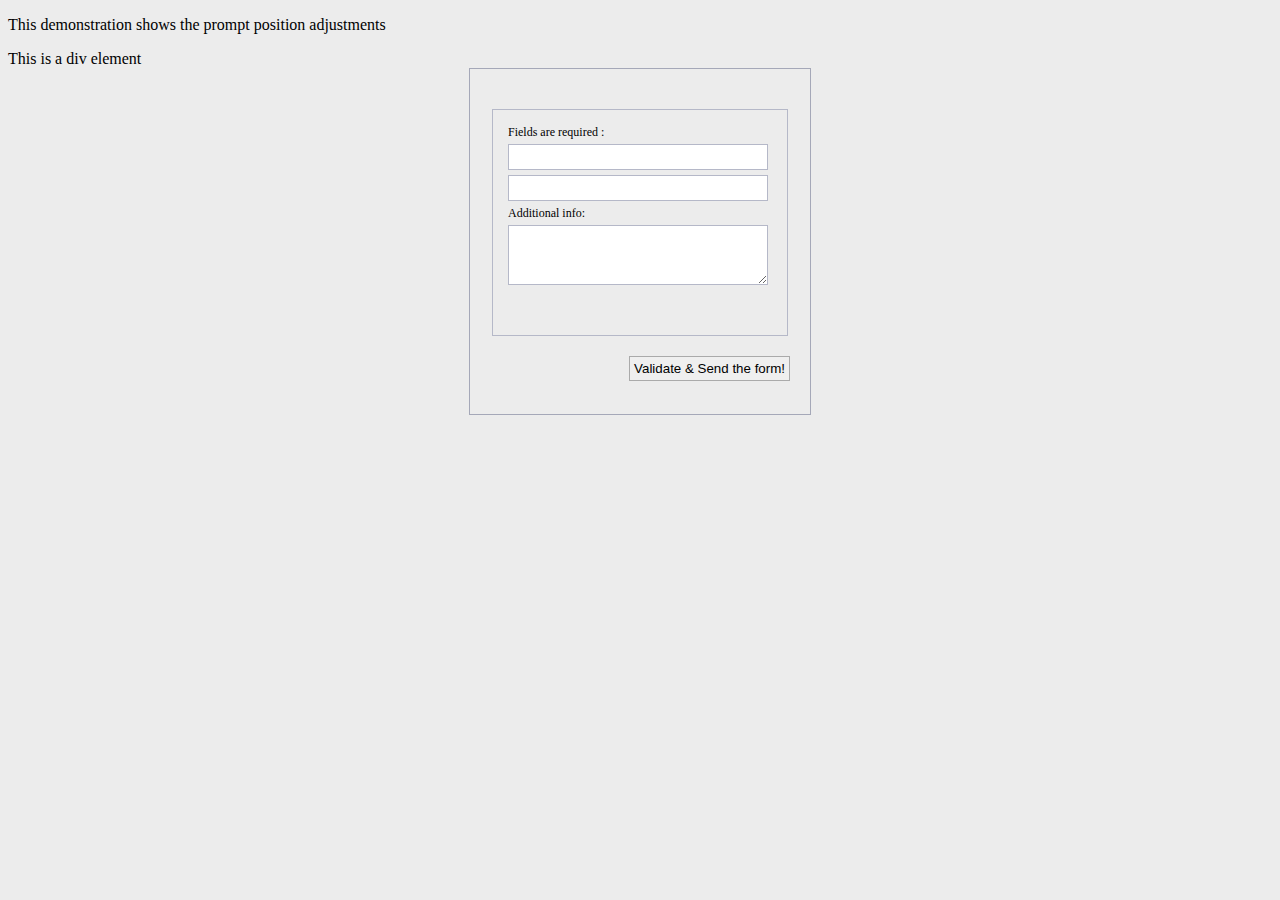
<file: js/jquery-validation/demos/demoAdjustments.html>
<!DOCTYPE html>
<html>
<head>
	<meta http-equiv="Content-type" content="text/html; charset=utf-8" />
	<title>JQuery Validation Engine</title>
	<link rel="stylesheet" href="../css/validationEngine.jquery.css" type="text/css"/>
	<link rel="stylesheet" href="../css/template.css" type="text/css"/>
	<script src="../js/jquery-1.8.2.min.js" type="text/javascript">
	</script>
	<script src="../js/languages/jquery.validationEngine-en.js" type="text/javascript" charset="utf-8">
	</script>
	<script src="../js/jquery.validationEngine.js" type="text/javascript" charset="utf-8">
	</script>
	<script>
		jQuery(document).ready(function(){
			// binds form submission and fields to the validation engine
			jQuery("#formID").validationEngine();
		});
            
	</script>
</head>
<body>
	<p>
		This demonstration shows the prompt position adjustments
		<br/>
	</p>
	<div id="test" class="test" style="width:150px;">This is a div element</div>
	<form id="formID" class="formular" method="post" action="">
		<fieldset>
			<label>
				<span>Fields are required : </span>
				<input value="" class="validate[required] text-input" type="text" name="req" id="req" data-prompt-position="topRight:-70" />
			</label>
			<label>
				<input value="" class="validate[required] text-input" type="text" name="req2" id="req2" data-prompt-position="topRight:-30" />
			</label>
			<label>
				<span>Additional info:</span>
				<textarea class="validate[required]" id="add" style="width:250px;height:50px;"  data-prompt-position="bottomRight:-70,3"></textarea>
			</label>
			<br/>
			<br/>
		</fieldset>
		<input class="submit" type="submit" value="Validate &amp; Send the form!"/><hr/>
	</form>
</body>
</html>
</file>
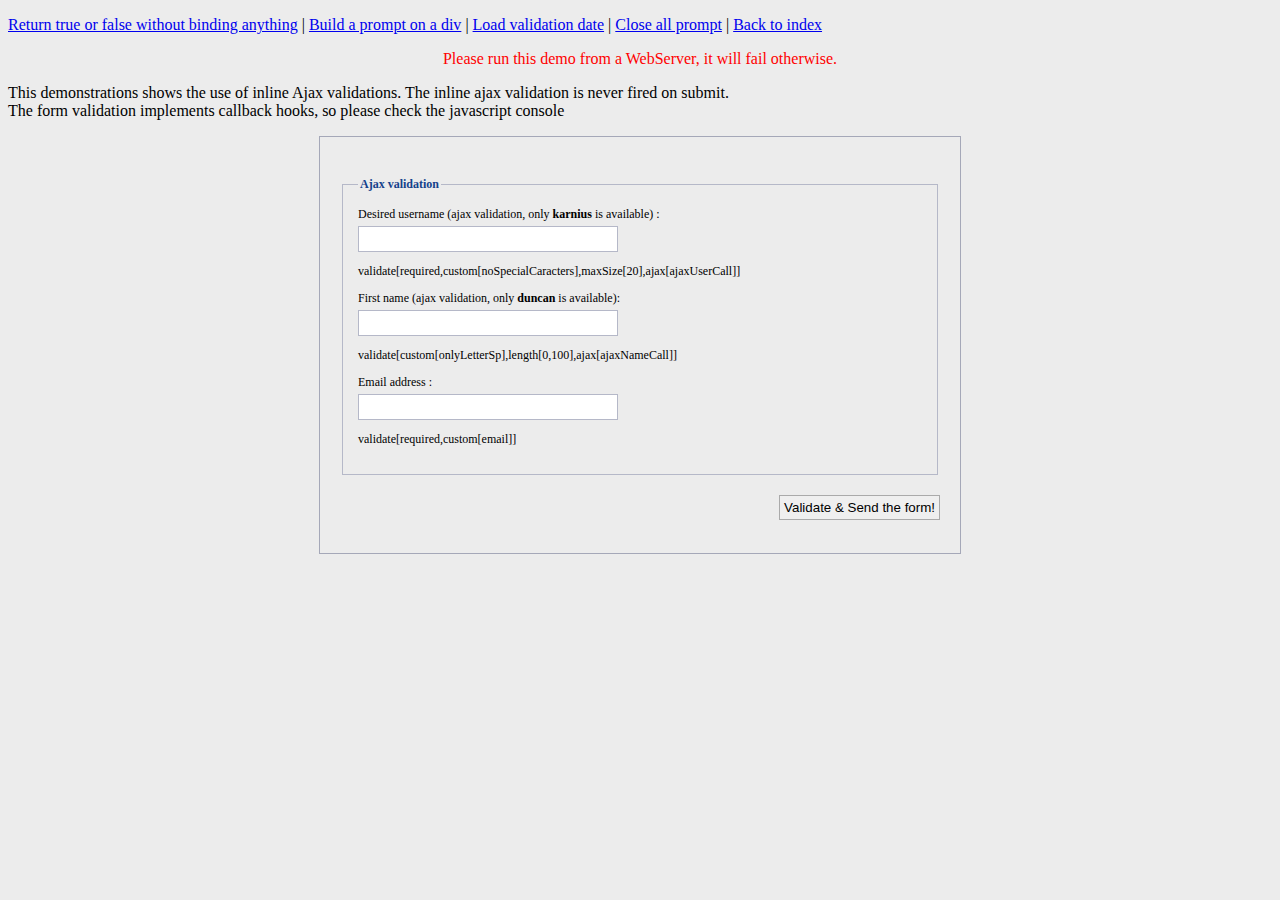
<file: js/jquery-validation/demos/demoAjaxInlinePHP.html>
<!DOCTYPE html PUBLIC "-//W3C//DTD XHTML 1.0 Strict//EN" "http://www.w3.org/TR/xhtml1/DTD/xhtml1-strict.dtd">
<html>
<head>
	<meta http-equiv="Content-type" content="text/html; charset=utf-8" />
	<title>JQuery Validation Engine</title>
	<link rel="stylesheet" href="../css/validationEngine.jquery.css" type="text/css"/>
	<link rel="stylesheet" href="../css/template.css" type="text/css"/>
	<script src="../js/jquery-1.8.2.min.js" type="text/javascript">
	</script>
	<script src="../js/languages/jquery.validationEngine-en.js" type="text/javascript" charset="utf-8">
	</script>
	<script src="../js/jquery.validationEngine.js" type="text/javascript" charset="utf-8">
	</script>
	<script>
		jQuery(document).ready(function(){
			jQuery("#formID").validationEngine();

			$("#formID").bind("jqv.field.result", function(event, field, errorFound, prompText){ console.log(errorFound) })
		});
	</script>
</head>
<body>
	<p>
		<a href="#" onclick="alert(jQuery('#formID').validationEngine({evaluate:true}))">Return true or false without binding anything</a>
		| <a href="#" onclick="jQuery.validationEngine.buildPrompt('#formID','This is an example','error')">Build a prompt on a div</a>
		| <a href="#" onclick="jQuery.validationEngine.loadValidation('#date')">Load validation date</a>
		| <a href="#" onclick="jQuery.validationEngine.closePrompt('.formError',true)">Close all prompt</a>
		| <a href="../index.html" onclick="">Back to index</a>
	</p>    
	<p style="color:red; text-align:center">Please run this demo from a WebServer, it will fail otherwise.
	</p>
	<p>
		This demonstrations shows the use of inline Ajax validations. The inline ajax validation is never fired on submit.
		<br/>
		The form validation implements callback hooks, so please check the javascript console
	</p>
	<form id="formID" class="formular" method="post" action="" style="width:600px">
		<fieldset>
			<legend>
				Ajax validation
			</legend>
			<label>
				<span>Desired username (ajax validation, only <b>karnius</b> is available) : </span>
				<input value="" class="validate[required,custom[onlyLetterNumber],maxSize[20],ajax[ajaxUserCallPhp]] text-input" type="text" name="user" id="user" />
				<p>
					validate[required,custom[noSpecialCaracters],maxSize[20],ajax[ajaxUserCall]]
				</p>
			</label>
			<label>
				<span>First name (ajax validation, only <b>duncan</b> is available): </span>
				<input value="" class="validate[optional,custom[onlyLetterSp],maxSize[100],ajax[ajaxNameCallPhp]] text-input" type="text" name="firstname" id="firstname" />
				<p>
					validate[custom[onlyLetterSp],length[0,100],ajax[ajaxNameCall]]
				</p>
			</label>
			<label>
				<span>Email address : </span>
				<input value="" class="validate[required,custom[email]] text-input" type="text" name="email" id="email" />
				<p>
					validate[required,custom[email]]
				</p>
			</label>
		</fieldset>
		<input class="submit" type="submit" value="Validate &amp; Send the form!"/><hr/>
	</form>
</body>
</html>
</file>
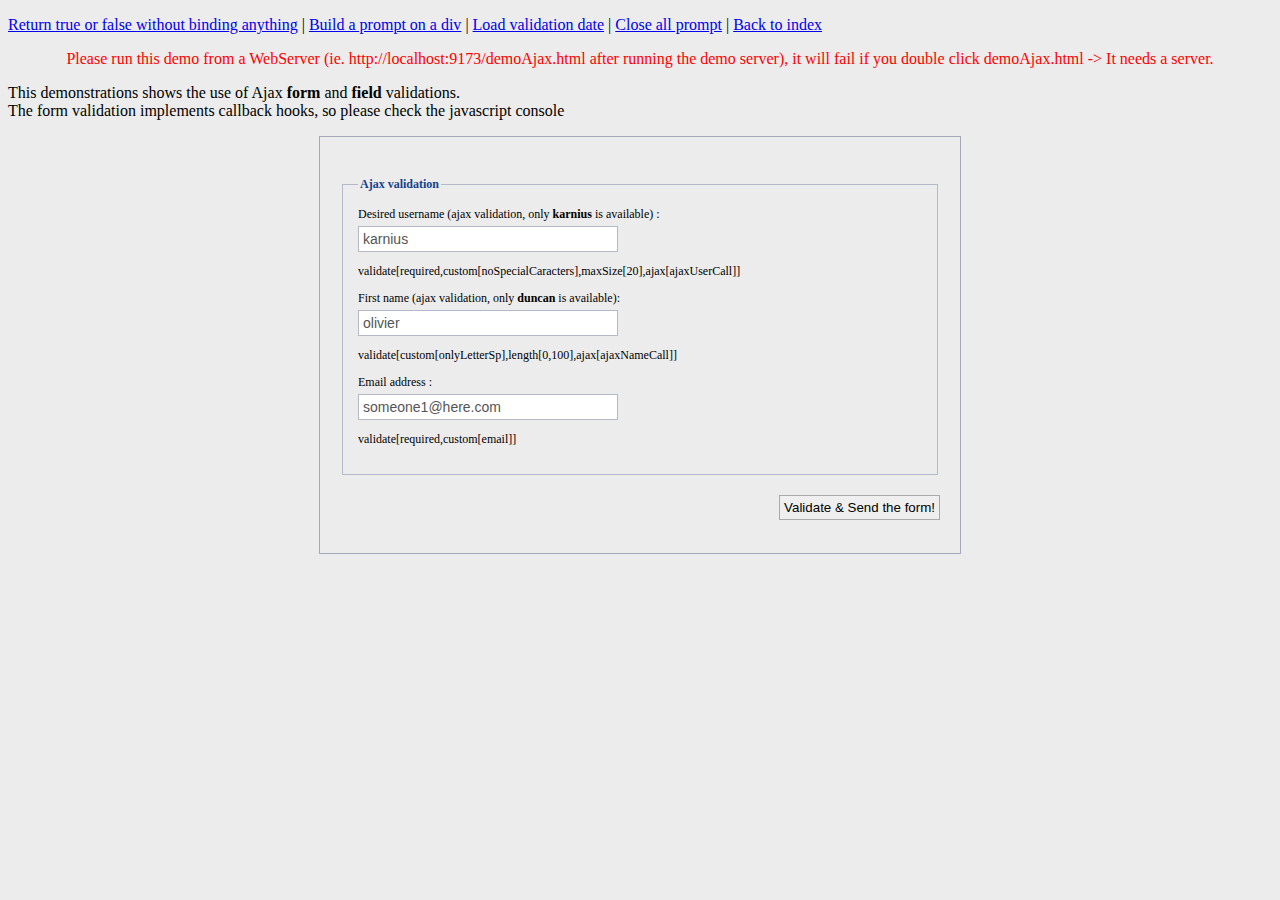
<file: js/jquery-validation/demos/demoAjaxJAVA.html>
<!DOCTYPE html PUBLIC "-//W3C//DTD XHTML 1.0 Strict//EN" "http://www.w3.org/TR/xhtml1/DTD/xhtml1-strict.dtd">
<html>
<head>
	<meta http-equiv="Content-type" content="text/html; charset=utf-8" />
	<title>JQuery Validation Engine</title>
	<link rel="stylesheet" href="../css/validationEngine.jquery.css" type="text/css"/>
	<link rel="stylesheet" href="../css/template.css" type="text/css"/>
	<script src="../js/jquery-1.8.2.min.js" type="text/javascript">
	</script>
	<script src="../js/languages/jquery.validationEngine-en.js" type="text/javascript" charset="utf-8">
	</script>
	<script src="../js/jquery.validationEngine.js" type="text/javascript" charset="utf-8"></script>
	<script>
            
		// This method is called right before the ajax form validation request
		// it is typically used to setup some visuals ("Please wait...");
		// you may return a false to stop the request 
		function beforeCall(form, options){
			if (console) 
			console.log("Right before the AJAX form validation call");
			return true;
		}
            
		// Called once the server replies to the ajax form validation request
		function ajaxValidationCallback(status, form, json, options){
			if (console) 
			console.log(status);
                
			if (status === true) {
				alert("the form is valid!");
				// uncomment these lines to submit the form to form.action
				// form.validationEngine('detach');
				// form.submit();
				// or you may use AJAX again to submit the data
			}
		}
            
		jQuery(document).ready(function(){
			jQuery("#formID").validationEngine({
				ajaxFormValidation: true,
				onAjaxFormComplete: ajaxValidationCallback,
				onBeforeAjaxFormValidation: beforeCall
			});
		});
	</script>
</head>
<body>
	<p>
		<a href="#" onclick="alert(jQuery('#formID').validationEngine({evaluate:true}))">Return true or false without binding anything</a>
		| <a href="#" onclick="jQuery.validationEngine.buildPrompt('#formID','This is an example','error')">Build a prompt on a div</a>
		| <a href="#" onclick="jQuery.validationEngine.loadValidation('#date')">Load validation date</a>
		| <a href="#" onclick="jQuery.validationEngine.closePrompt('.formError',true)">Close all prompt</a>
		| <a href="../index.html" onclick="">Back to index</a>
	</p>    
	<p style="color:red; text-align:center">Please run this demo from a WebServer (ie. http://localhost:9173/demoAjax.html after running the demo server), it will fail if you double click demoAjax.html -> It needs a server.
	</p>
	<p>
		This demonstrations shows the use of Ajax <b>form</b>
		and <b>field</b>
		validations.
		<br/>
		The form validation implements callback hooks, so please check the javascript console
	</p>
	<form id="formID" class="formular" method="post" action="ajaxSubmitForm" style="width:600px">
		<fieldset>
			<legend>
				Ajax validation
			</legend>
			<label>
				<span>Desired username (ajax validation, only <b>karnius</b> is available) : </span>
				<input value="karnius" class="validate[required,custom[onlyLetterNumber],maxSize[20],ajax[ajaxUserCall]] text-input" type="text" name="user" id="user" />
				<p>
					validate[required,custom[noSpecialCaracters],maxSize[20],ajax[ajaxUserCall]]
				</p>
			</label>
			<label>
				<span>First name (ajax validation, only <b>duncan</b> is available): </span>
				<input value="olivier" class="validate[custom[onlyLetterSp],maxSize[100],ajax[ajaxNameCall]] text-input" type="text" name="firstname" id="firstname" />
				<p>
					validate[custom[onlyLetterSp],length[0,100],ajax[ajaxNameCall]]
				</p>
			</label>
			<label>
				<span>Email address : </span>
				<input value="someone1@here.com" class="validate[required,custom[email]] text-input" type="text" name="email" id="email" />
				<p>
					validate[required,custom[email]]
				</p>
			</label>
		</fieldset>
		<input class="submit" type="submit" value="Validate &amp; Send the form!"/><hr/>
	</form>
</body>
</html>
</file>
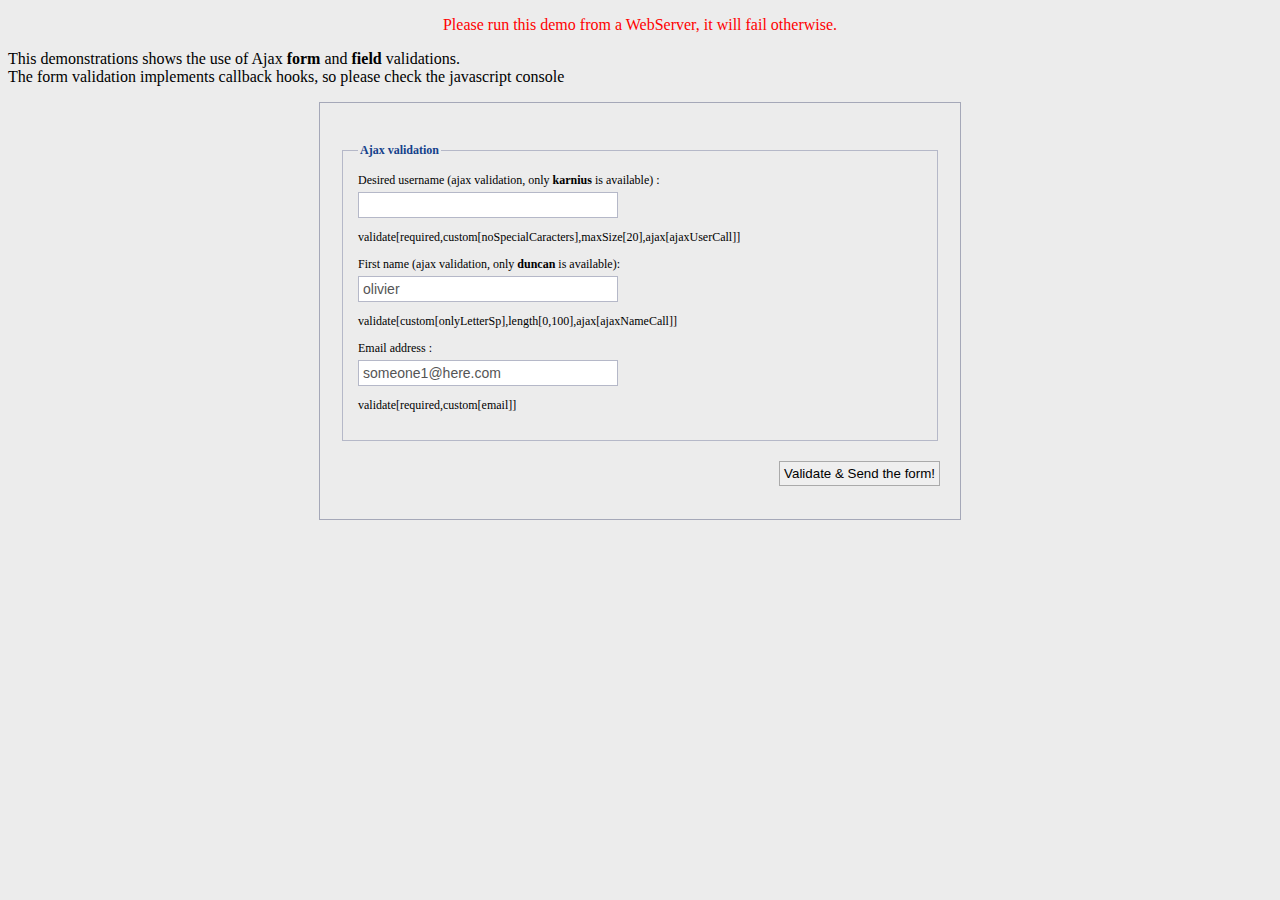
<file: js/jquery-validation/demos/demoAjaxSubmitPHP.html>
<!DOCTYPE html PUBLIC "-//W3C//DTD XHTML 1.0 Strict//EN" "http://www.w3.org/TR/xhtml1/DTD/xhtml1-strict.dtd">
<html>
<head>
	<meta http-equiv="Content-type" content="text/html; charset=utf-8" />
	<title>JQuery Validation Engine</title>
	<link rel="stylesheet" href="../css/validationEngine.jquery.css" type="text/css"/>
	<link rel="stylesheet" href="../css/template.css" type="text/css"/>
	<script src="../js/jquery-1.8.2.min.js" type="text/javascript">
	</script>
	<script src="../js/languages/jquery.validationEngine-en.js" type="text/javascript" charset="utf-8">
	</script>
	<script src="../js/jquery.validationEngine.js" type="text/javascript" charset="utf-8">
	</script>
	<script>
            
		// This method is called right before the ajax form validation request
		// it is typically used to setup some visuals ("Please wait...");
		// you may return a false to stop the request 
		function beforeCall(form, options){
			if (window.console) 
			console.log("Right before the AJAX form validation call");
			return true;
		}
            
		// Called once the server replies to the ajax form validation request
		function ajaxValidationCallback(status, form, json, options){
			if (window.console) 
			console.log(status);
                
			if (status === true) {
				alert("the form is valid!");
				// uncomment these lines to submit the form to form.action
				// form.validationEngine('detach');
				// form.submit();
				// or you may use AJAX again to submit the data
			}
		}
            
		jQuery(document).ready(function(){
			jQuery("#formID").validationEngine({
				ajaxFormValidation: true,
				ajaxFormValidationMethod: 'post',
				onAjaxFormComplete: ajaxValidationCallback
			});
		});
	</script>
</head>
<body>  
	<p style="color:red; text-align:center">Please run this demo from a WebServer, it will fail otherwise.
	</p>
	<p>
		This demonstrations shows the use of Ajax <b>form</b>
		and <b>field</b>
		validations.
		<br/>
		The form validation implements callback hooks, so please check the javascript console
	</p>
	<form id="formID" class="formular" method="post" action="phpajax/ajaxValidateSubmit.php" style="width:600px">
		<fieldset>
			<legend>
				Ajax validation
			</legend>
			<label>
				<span>Desired username (ajax validation, only <b>karnius</b> is available) : </span>
				<input value="" class="validate[required,custom[onlyLetterNumber],maxSize[20],ajax[ajaxUserCallPhp]] text-input" type="text" name="user" id="user" />
				<p>
					validate[required,custom[noSpecialCaracters],maxSize[20],ajax[ajaxUserCall]]
				</p>
			</label>
			<label>
				<span>First name (ajax validation, only <b>duncan</b> is available): </span>
				<input value="olivier" class="validate[custom[onlyLetterSp],maxSize[100]] text-input" type="text" name="firstname" id="firstname" />
				<p>
					validate[custom[onlyLetterSp],length[0,100],ajax[ajaxNameCall]]
				</p>
			</label>
			<label>
				<span>Email address : </span>
				<input value="someone1@here.com" class="validate[required,custom[email]] text-input" type="text" name="email" id="email" />
				<p>
					validate[required,custom[email]]
				</p>
			</label>
		</fieldset>
		<input class="submit" type="submit" value="Validate &amp; Send the form!"/><hr/>
	</form>
</body>
</html>
</file>
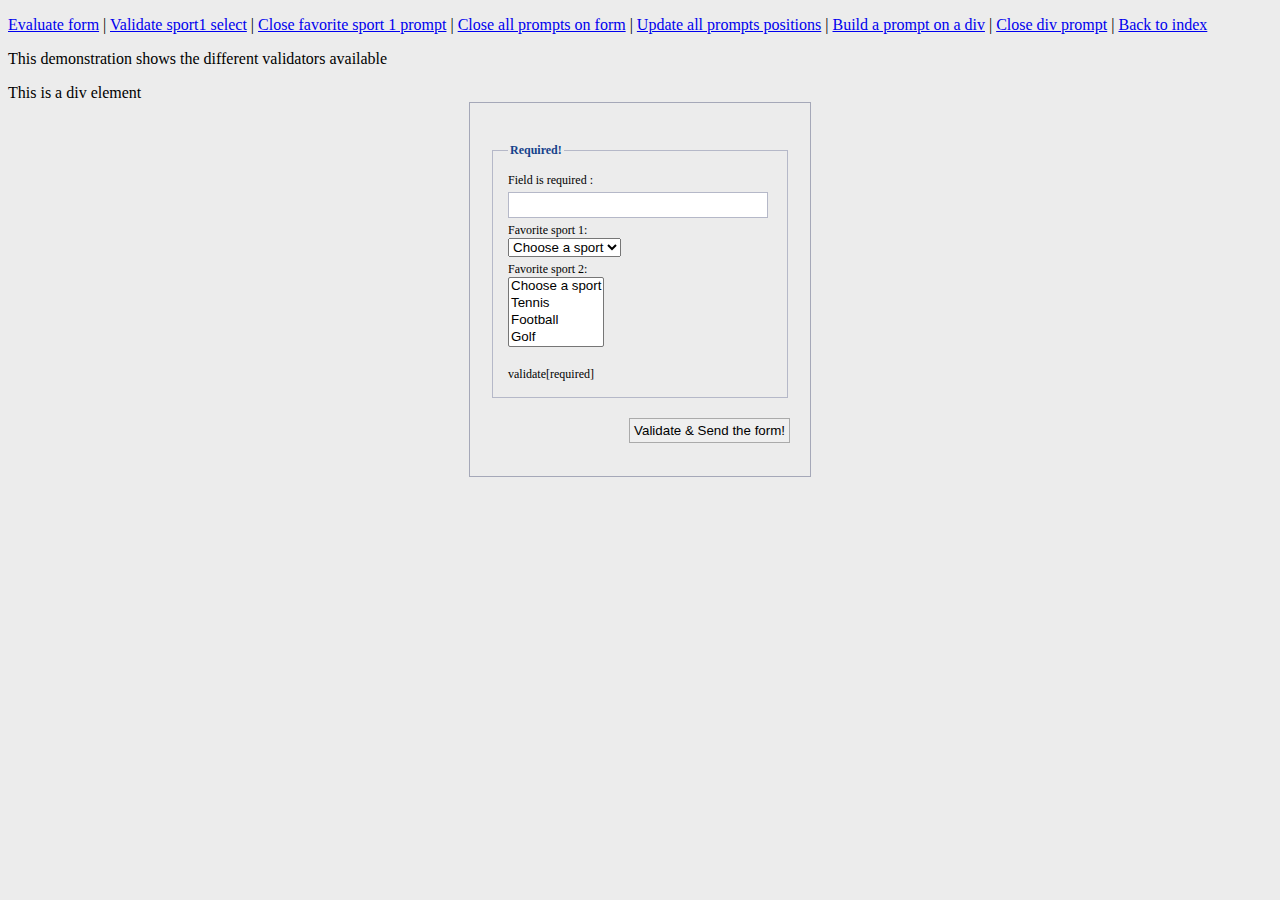
<file: js/jquery-validation/demos/demoAttr.html>
<!DOCTYPE html>
<html>
<head>
	<meta http-equiv="Content-type" content="text/html; charset=utf-8" />
	<title>JQuery Validation Engine</title>
	<link rel="stylesheet" href="../css/validationEngine.jquery.css" type="text/css"/>
	<link rel="stylesheet" href="../css/template.css" type="text/css"/>
	<script src="../js/jquery-1.8.2.min.js" type="text/javascript">
	</script>
	<script src="../js/languages/jquery.validationEngine-en.js" type="text/javascript" charset="utf-8">
	</script>
	<script src="../js/jquery.validationEngine.js" type="text/javascript" charset="utf-8">
	</script>
	<script>
		jQuery(document).ready(function(){
			// binds form submission and fields to the validation engine
			jQuery("#formID").validationEngine();
		});

		/**
		*
		* @param {jqObject} the field where the validation applies
		* @param {Array[String]} validation rules for this field
		* @param {int} rule index
		* @param {Map} form options
		* @return an error string if validation failed
		*/
		function checkHELLO(field, rules, i, options){
			if (field.val() != "HELLO") {
				// this allows to use i18 for the error msgs
				return options.allrules.validate2fields.alertText;
			}
		}
	</script>
</head>
<body>
	<p>
		<a href="#" onclick="alert('is the form valid? '+jQuery('#formID').validationEngine('validate'))">Evaluate form</a>
		| <a href="#" onclick="jQuery('#sport').validationEngine('validate')">Validate sport1 select</a>
		| <a href="#" onclick="jQuery('#sport').validationEngine('hide')">Close favorite sport 1 prompt</a>
		| <a href="#" onclick="jQuery('#formID').validationEngine('hide')">Close all prompts on form</a>
		| <a href="#" onclick="jQuery('#formID').validationEngine('updatePromptsPosition')">Update all prompts positions</a>
		| <a href="#" onclick="jQuery('#test').validationEngine('showPrompt', 'This is an example', 'pass')">Build a prompt on a div</a>
		| <a href="#" onclick="jQuery('#test').validationEngine('hide')">Close div prompt</a>
		| <a href="../index.html" >Back to index</a>
	</p>
	<p>
		This demonstration shows the different validators available
		<br/>
	</p>
	<div id="test" class="test" style="width:150px;">This is a div element</div>
	<form id="formID" class="formular" method="post">
		<fieldset>
			<legend>
				Required!
			</legend>
			<label>
				<span>Field is required : </span>
				<input value=""   data-validation-engine="validate[required]" class="text-input" type="text" name="req" id="req" />
			</label>
			<label>
				<span>Favorite sport 1:</span>
				<select name="sport" id="sport" data-validation-engine="validate[required]">
					<option value="">Choose a sport</option>
					<option value="option1">Tennis</option>
					<option value="option2">Football</option>
					<option value="option3">Golf</option>
				</select>
			</label>
			<label>
				<span>Favorite sport 2:</span>
				<select name="sport2" id="sport2" multiple data-validation-engine="validate[required]">
					<option value="">Choose a sport</option>
					<option value="option1">Tennis</option>
					<option value="option2">Football</option>
					<option value="option3">Golf</option>
				</select>
			</label>
			<br/>
			validate[required]
		</fieldset>

		<input class="submit" type="submit" value="Validate &amp; Send the form!"/><hr/>
	</form>
</body>
</html>
</file>
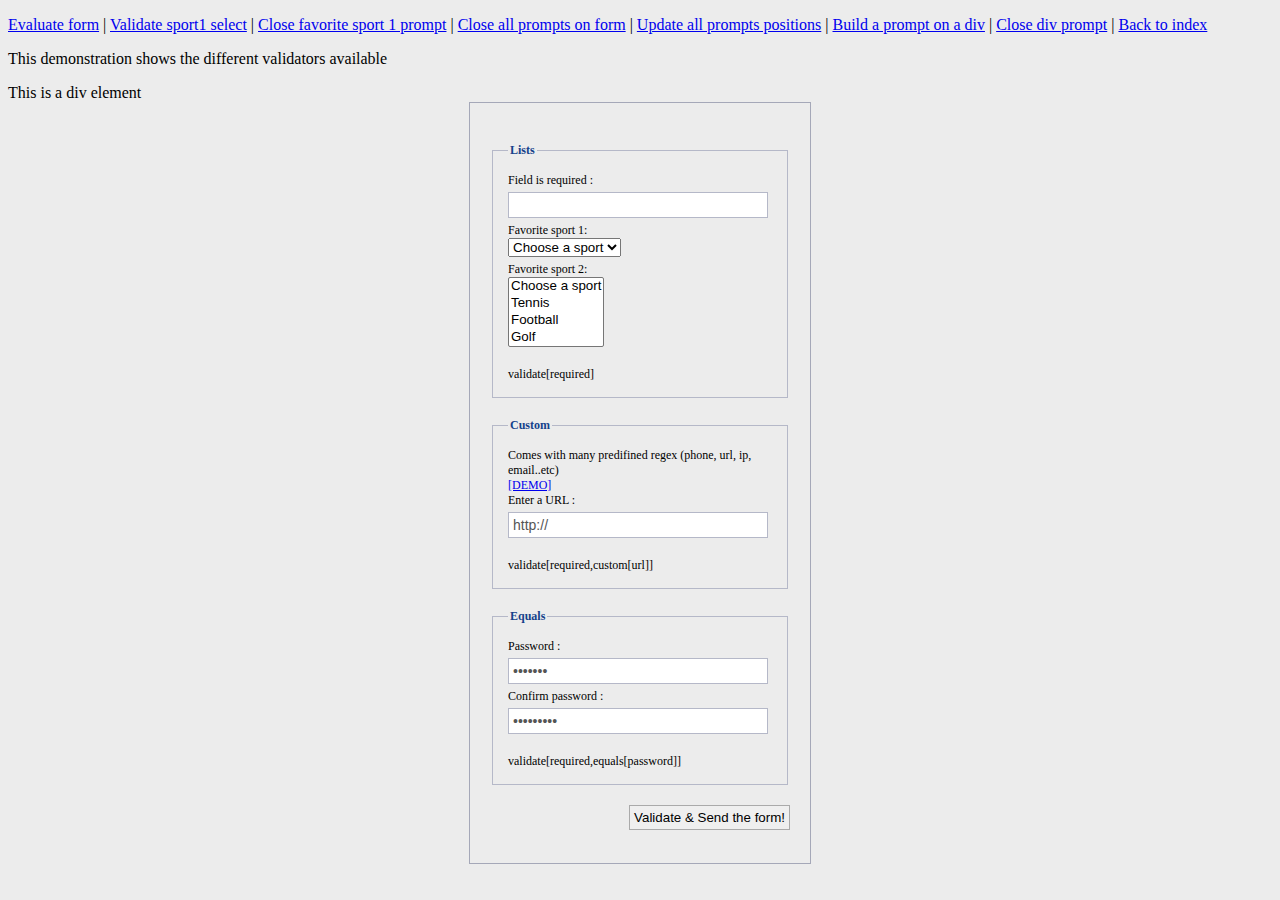
<file: js/jquery-validation/demos/demoAutoHide.html>
<!DOCTYPE html>
<html>
<head>
	<meta http-equiv="Content-type" content="text/html; charset=utf-8" />
	<title>JQuery Validation Engine</title>
	<link rel="stylesheet" href="../css/validationEngine.jquery.css" type="text/css"/>
	<link rel="stylesheet" href="../css/template.css" type="text/css"/>
	<script src="../js/jquery-1.8.2.min.js" type="text/javascript">
	</script>
	<script src="../js/languages/jquery.validationEngine-en.js" type="text/javascript" charset="utf-8">
	</script>
	<script src="../js/jquery.validationEngine.js" type="text/javascript" charset="utf-8">
	</script>
	<script>
		jQuery(document).ready(function(){
			// binds form submission and fields to the validation engine
			jQuery("#formID").validationEngine({autoHidePrompt:true});
		});

		/**
		*
		* @param {jqObject} the field where the validation applies
		* @param {Array[String]} validation rules for this field
		* @param {int} rule index
		* @param {Map} form options
		* @return an error string if validation failed
		*/
		function checkHELLO(field, rules, i, options){
			if (field.val() != "HELLO") {
				// this allows to use i18 for the error msgs
				return options.allrules.validate2fields.alertText;
			}
		}
	</script>
</head>
<body>
	<p>
		<a href="#" onclick="alert('is the form valid? '+jQuery('#formID').validationEngine('validate'))">Evaluate form</a>
		| <a href="#" onclick="jQuery('#sport').validationEngine('validate')">Validate sport1 select</a>
		| <a href="#" onclick="jQuery('#sport').validationEngine('hide')">Close favorite sport 1 prompt</a>
		| <a href="#" onclick="jQuery('#formID').validationEngine('hide')">Close all prompts on form</a>
		| <a href="#" onclick="jQuery('#formID').validationEngine('updatePromptsPosition')">Update all prompts positions</a>
		| <a href="#" onclick="jQuery('#test').validationEngine('showPrompt', 'This is an example', 'pass')">Build a prompt on a div</a>
		| <a href="#" onclick="jQuery('#test').validationEngine('hide')">Close div prompt</a>
		| <a href="../index.html" >Back to index</a>
	</p>
	<p>
		This demonstration shows the different validators available
		<br/>
	</p>
	<div id="test" class="test" style="width:150px;">This is a div element</div>
	<form id="formID" class="formular" method="post" action="">
		<fieldset>
			<legend>
				Lists
			</legend>
			<label>
				<span>Field is required : </span>
				<input value="" class="validate[required] text-input" type="text" name="req" id="req" />
			</label>
			<label>
				<span>Favorite sport 1:</span>
				<select name="sport" id="sport" class="validate[required]">
					<option value="">Choose a sport</option>
					<option value="option1">Tennis</option>
					<option value="option2">Football</option>
					<option value="option3">Golf</option>
				</select>
			</label>
			<label>
				<span>Favorite sport 2:</span>
				<select name="sport2" id="sport2" multiple class="validate[required]">
					<option value="">Choose a sport</option>
					<option value="option1">Tennis</option>
					<option value="option2">Football</option>
					<option value="option3">Golf</option>
				</select>
			</label>
			<br/>
			validate[required]
		</fieldset>
			
		<fieldset>
			<legend>
				Custom
			</legend>
			<label>
				<div> Comes with many predifined regex (phone, url, ip, email..etc) </div><a href="demoRegExp.html">[DEMO]</a>
				<br/>
				<span>Enter a URL : </span>
				<input value="http://" class="validate[required,custom[url]] text-input" type="text" name="url" id="url" />
				<br/>
				validate[required,custom[url]]
			</label>
		</fieldset>
			
		<fieldset>
			<legend>
				Equals
			</legend>
			<label>
				<span>Password : </span>
				<input value="karnius" class="validate[required] text-input" type="password" name="password" id="password" />
			</label>
			<label>
				<span>Confirm password : </span>
				<input value="kaniusBAD" class="validate[required,equals[password]] text-input" type="password" name="password2" id="password2" />
				<br/>
				validate[required,equals[password]]
			</label>
		</fieldset>
		<input class="submit" type="submit" value="Validate & Send the form!"/><hr/>
	</form>
</body>
</html>
</file>
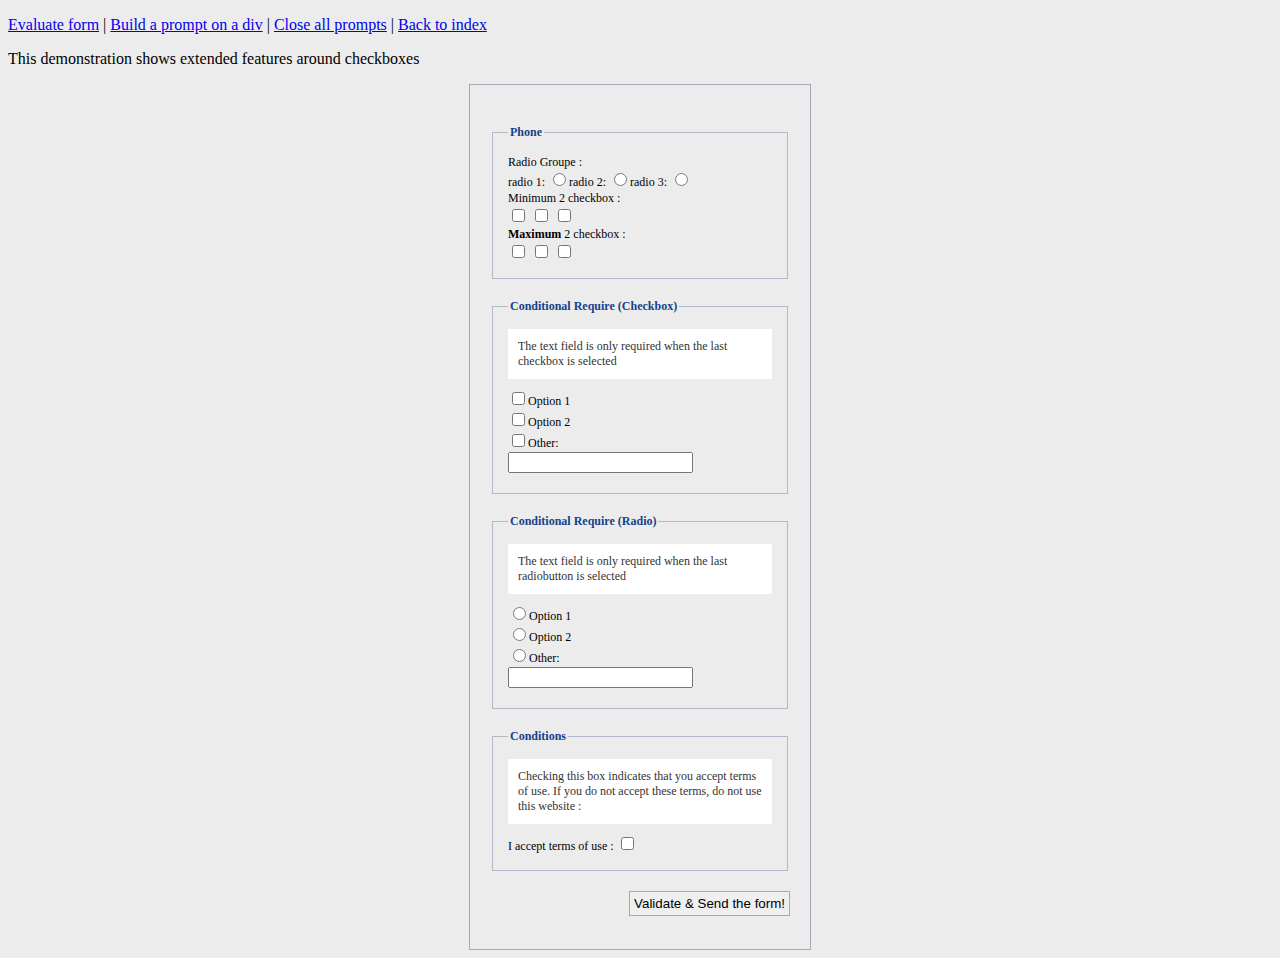
<file: js/jquery-validation/demos/demoCheckBox.html>
<!DOCTYPE html>
<html>
<head>
	<meta http-equiv="Content-type" content="text/html; charset=utf-8" />
	<title>JQuery Validation Engine</title>
	<link rel="stylesheet" href="../css/validationEngine.jquery.css" type="text/css"/>
	<link rel="stylesheet" href="../css/template.css" type="text/css"/>
	<script src="../js/jquery-1.8.2.min.js" type="text/javascript">
	</script>
	<script src="../js/languages/jquery.validationEngine-en.js" type="text/javascript" charset="utf-8">
	</script>
	<script src="../js/jquery.validationEngine.js" type="text/javascript" charset="utf-8">
	</script>
	<script>
		jQuery(document).ready(function(){
			// binds form submission and fields to the validation engine
			jQuery("#formID").validationEngine();
		});
	</script>
</head>
<body>
	<p>
		<a href="#" onclick="alert('is the form valid? '+jQuery('#formID').validationEngine('validate'))">Evaluate form</a>
		| <a href="#" onclick="jQuery('#formID').validationEngine('showPrompt', 'This is an example', 'pass')">Build a prompt on a div</a>
		| <a href="#" onclick="jQuery('#formID').validationEngine('hide')">Close all prompts</a>
		| <a href="../index.html" onclick="">Back to index</a>
	</p>
	<p>
		This demonstration shows extended features around checkboxes
	</p>
	<form id="formID" class="formular" method="post" action="">
		<fieldset>
			<legend>
				Phone
			</legend>
			<div>
				<span>Radio Groupe : 
					<br/>
				</span>
				<span>radio 1: </span>
				<input class="validate[required] radio" type="radio" name="group0" id="radio1" value="5"/><span>radio 2: </span>
				<input class="validate[required] radio" type="radio" name="group0" id="radio2" value="3"/><span>radio 3: </span>
				<input class="validate[required] radio" type="radio" name="group0" id="radio3" value="9"/>
			</div>
			<div>
				<span>Minimum 2 checkbox : 
					<br/>
				</span>
				<input class="validate[minCheckbox[2]] checkbox" type="checkbox" name="group[group]" id="maxcheck1" value="5"/>
				<input class="validate[minCheckbox[2]] checkbox" type="checkbox" name="group[group]" id="maxcheck2" value="3"/>
				<input class="validate[minCheckbox[2]] checkbox" type="checkbox" name="group[group]" id="maxcheck3" value="9"/>
			</div>
			<div>
				<span><b>Maximum</b> 2 checkbox : 
					<br/>
				</span>
				<input class="validate[maxCheckbox[2]] checkbox" type="checkbox" name="group2" id="maxcheck4" value="5"/>
				<input class="validate[maxCheckbox[2]] checkbox" type="checkbox" name="group2" id="maxcheck5" value="3"/>
				<input class="validate[maxCheckbox[2]] checkbox" type="checkbox" name="group2" id="maxcheck6" value="9"/>
			</div>
                
                
		</fieldset>
		<fieldset>
			<legend>Conditional Require (Checkbox)</legend>
			<div class="infos">
				The text field is only required when the last checkbox is selected
			</div>
			<div>
				<input class="checkbox" type="checkbox" name="group3" id="group3-1"/>Option 1<br/>
				<input class="checkbox" type="checkbox" name="group3" id="group3-2"/>Option 2<br/>
				<input class="checkbox" type="checkbox" name="group3" id="group3-3"/>Other: <input class="validate[condRequired[group3-3]]"/>
			</div>
		</fieldset>
		<fieldset>
			<legend>Conditional Require (Radio)</legend>
			<div class="infos">
				The text field is only required when the last radiobutton is selected
			</div>
			<div>
				<input class="radio" type="radio" name="group4" id="group4-1"/>Option 1<br/>
				<input class="radio" type="radio" name="group4" id="group4-2"/>Option 2<br/>
				<input class="radio" type="radio" name="group4" id="group4-3"/>Other: <input class="validate[condRequired[group4-3]]"/>
			</div>
		</fieldset>
		<fieldset>
			<legend>
				Conditions
			</legend>
			<div class="infos">
				Checking this box indicates that you accept terms of use. If you do not accept these terms, do not use this website : 
			</div>
			<label>
				<span class="checkbox">I accept terms of use : </span>
				<input class="validate[required] checkbox" type="checkbox" id="agree" name="agree"/>
			</label>
		</fieldset><input class="submit" type="submit" value="Validate & Send the form!"/><hr/>
	</form>
</body>
</html>
</file>
<file: js/jquery-validation/css/template.css>
body {
	background: #ececec;
}

form.formular, .validationEngineContainer {
	font-family: tahoma, verdana, "sans-serif";
	font-size: 12px;
	padding: 20px;
	border: 1px solid #A5A8B8;
	width: 300px;
	margin: 0 auto;
}
.formular fieldset {
	margin-top: 20px;
	padding: 15px;
	border: 1px solid #B5B8C8;
}

.formular legend {
	font-size: 12px;
	color: #15428B;
	font-weight: 900;
}

.formular fieldset label {
	float: none;
	text-align: inherit;
	display:block;
	width: auto;
}

.formular label span {
	color: #000;
}

.formular input,.formular select,.formular textarea {
	display: block;  /* this breaks relative positioning */
	margin-bottom: 5px;
}

.formular .text-input {
	width: 250px;
	color: #555;
	padding: 4px;
	border: 1px solid #B5B8C8;
	font-size: 14px;
	margin-top: 4px;
	background: #FFF repeat-x;
}

.formular textarea {
	width: 250px;
	height: 70px;
	color: #555;
	padding: 4px;
	border: 1px solid #B5B8C8;
	font-size: 14px;
	margin-top: 4px;
	background: #FFF repeat-x;
}

.formular .infos {
	background: #FFF;
	color: #333;
	font-size: 12px;
	padding: 10px;
	margin-bottom: 10px;
}

.formular span.checkbox, .formular .checkbox, .formular .radio {
	display: inline;
}

.formular .submit {
	
	border: 1px solid #AAA;
	padding: 4px;
	margin-top: 20px;
	float: right;
	text-decoration: none;
	cursor: pointer;
}

.formular hr {
	clear: both;
	visibility: hidden;
}

.formular .fc-error {
	width: 350px;
	color: #555;
	padding: 4px;
	border: 1px solid #B5B8C8;
	font-size: 12px;
	margin-bottom: 15px;
	background: #FFEAEA;
}

.formular input[data-prompt-position="inline"] {
	display: inline;
}

.footnote {
	font-size: 11px;
	color: #666;
	font-style: italic;
}

.prompt-target {
	border: 1px dotted #666;
	min-height: 21px;
}

.inline-prompts label>span{
	display: inline-block;
	width: 250px;
}

.inline-prompts .text-input+.formError{
	margin-left: 10px;
}

.prompt-summary .inline {
	display: block;
}
</file>
